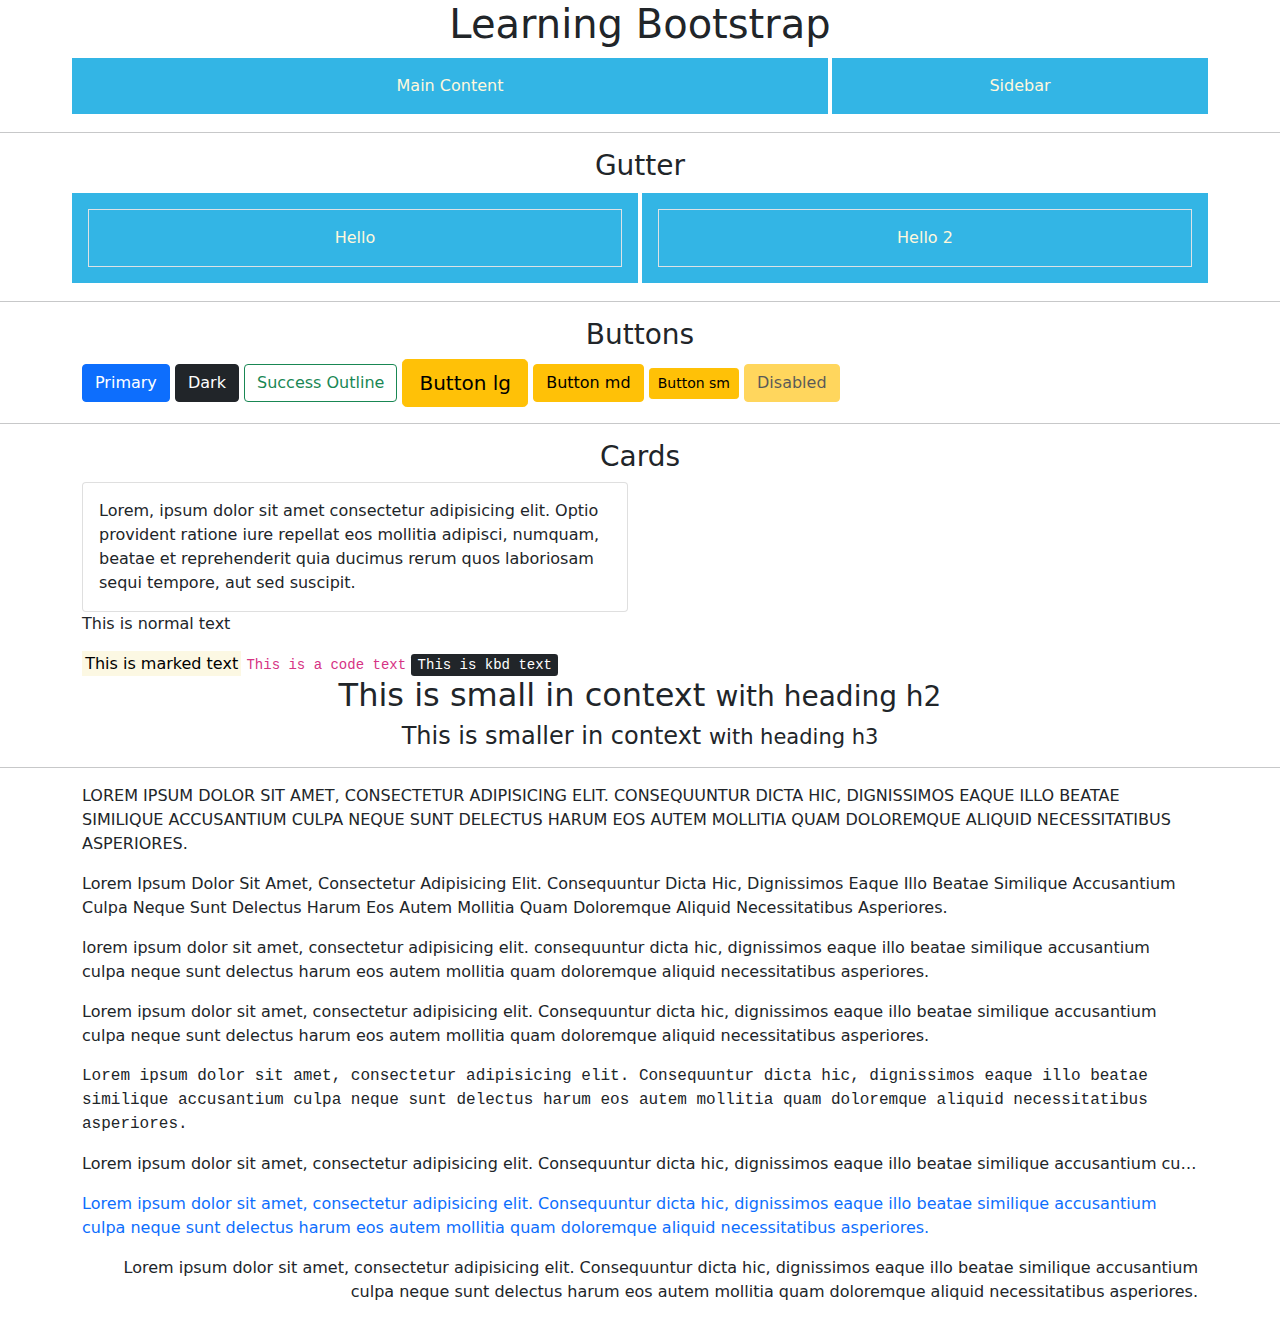
<file: index.html>
<!DOCTYPE html>
<html lang="en">
<head>
    <meta charset="UTF-8">
    <meta http-equiv="X-UA-Compatible" content="IE=edge">
    <meta name="viewport" content="width=device-width, initial-scale=1.0">
    <title>Bootstrap 5</title>
    <link rel="stylesheet" href="css/bootstrap.css">
    <link rel="stylesheet" href="custom.css">
</head>
<body>
    <h1 style="text-align: center;">Learning Bootstrap</h1>

    <div class="container">
        <div class="row">
            <div class="col-md-8 main column">Main Content</div>
            <div class="col-md-4 sidebar column">Sidebar</div>
        </div>
    </div>

    <hr/>
    <h3>Gutter</h3>

    <div class="container px-4">
        <div class="row gx-5">
            <div class="col column">
                <div class="p-3 border">Hello</div>
            </div>
            <div class="col column">
                <div class="p-3 border">Hello 2</div>
            </div>
        </div>
    </div>

    <hr/>
    <h3>Buttons</h3>
    <div class="container">

        <button class="btn btn-primary">Primary</button>
        <button class="btn btn-dark">Dark</button>
        <button class="btn btn-outline-success">Success Outline</button>
        <button class="btn btn-warning btn-lg">Button lg</button>
        <button class="btn btn-warning btn-md">Button md</button>
        <button class="btn btn-warning btn-sm">Button sm</button>
    
        <button class="btn btn-warning btn-md disabled">Disabled</button>
    </div>


    <hr/>
    <h3>Cards</h3>

    <div class="container">
        <div class="row">
            <div class="col-md-6">
                <div class="card">
                    <div class="card-body">
                        Lorem, ipsum dolor sit amet consectetur adipisicing elit. Optio provident ratione iure repellat eos mollitia adipisci, numquam, beatae et reprehenderit quia ducimus rerum quos laboriosam sequi tempore, aut sed suscipit.
                    </div>
                </div>
            </div>
        </div>
    
    </div>

    <div class="container">
        <p>This is normal text</p>
        <mark>This is marked text</mark>
        <code>This is a code text</code>
        <kbd>This is kbd text</kbd>
        <h2>This is small in context <small>with heading h2</small></h2>
        <h4>This is smaller in context <small> with heading h3</small></h4>
    </div>

    <hr/>

    <div class="container">
        <p class="text-uppercase">Lorem ipsum dolor sit amet, consectetur adipisicing elit. Consequuntur dicta hic, dignissimos eaque illo beatae 
            similique accusantium culpa neque sunt delectus harum eos autem mollitia quam doloremque aliquid necessitatibus asperiores.</p>
        <p class="text-capitalize">Lorem ipsum dolor sit amet, consectetur adipisicing elit. Consequuntur dicta hic, dignissimos eaque illo beatae 
            similique accusantium culpa neque sunt delectus harum eos autem mollitia quam doloremque aliquid necessitatibus asperiores.</p>
        <p class="text-lowercase">Lorem ipsum dolor sit amet, consectetur adipisicing elit. Consequuntur dicta hic, dignissimos eaque illo beatae 
            similique accusantium culpa neque sunt delectus harum eos autem mollitia quam doloremque aliquid necessitatibus asperiores.</p>
        <p class="italic">Lorem ipsum dolor sit amet, consectetur adipisicing elit. Consequuntur dicta hic, dignissimos eaque illo beatae 
            similique accusantium culpa neque sunt delectus harum eos autem mollitia quam doloremque aliquid necessitatibus asperiores.</p>
        <p class="font-monospace">Lorem ipsum dolor sit amet, consectetur adipisicing elit. Consequuntur dicta hic, dignissimos eaque illo beatae 
            similique accusantium culpa neque sunt delectus harum eos autem mollitia quam doloremque aliquid necessitatibus asperiores.</p>
        <p class="text-truncate">Lorem ipsum dolor sit amet, consectetur adipisicing elit. Consequuntur dicta hic, dignissimos eaque illo beatae 
            similique accusantium culpaneque sunt delectus harum eos autem mollitia quam doloremque aliquid necessitatibus asperiores.</p>
        <p class="text-primary">Lorem ipsum dolor sit amet, consectetur adipisicing elit. Consequuntur dicta hic, dignissimos eaque illo beatae 
            similique accusantium culpa neque sunt delectus harum eos autem mollitia quam doloremque aliquid necessitatibus asperiores.</p>
        <p class="text-end">Lorem ipsum dolor sit amet, consectetur adipisicing elit. Consequuntur dicta hic, dignissimos eaque illo beatae 
                similique accusantium culpa neque sunt delectus harum eos autem mollitia quam doloremque aliquid necessitatibus asperiores.</p>
    </div>




    <script src="https://cdnjs.cloudflare.com/ajax/libs/popper.js/1.12.9/umd/popper.min.js" integrity="sha384-ApNbgh9B+Y1QKtv3Rn7W3mgPxhU9K/ScQsAP7hUibX39j7fakFPskvXusvfa0b4Q" crossorigin="anonymous"></script>
    <script src="js/bootstrap.js"></script>
</body>
</html>
</file>
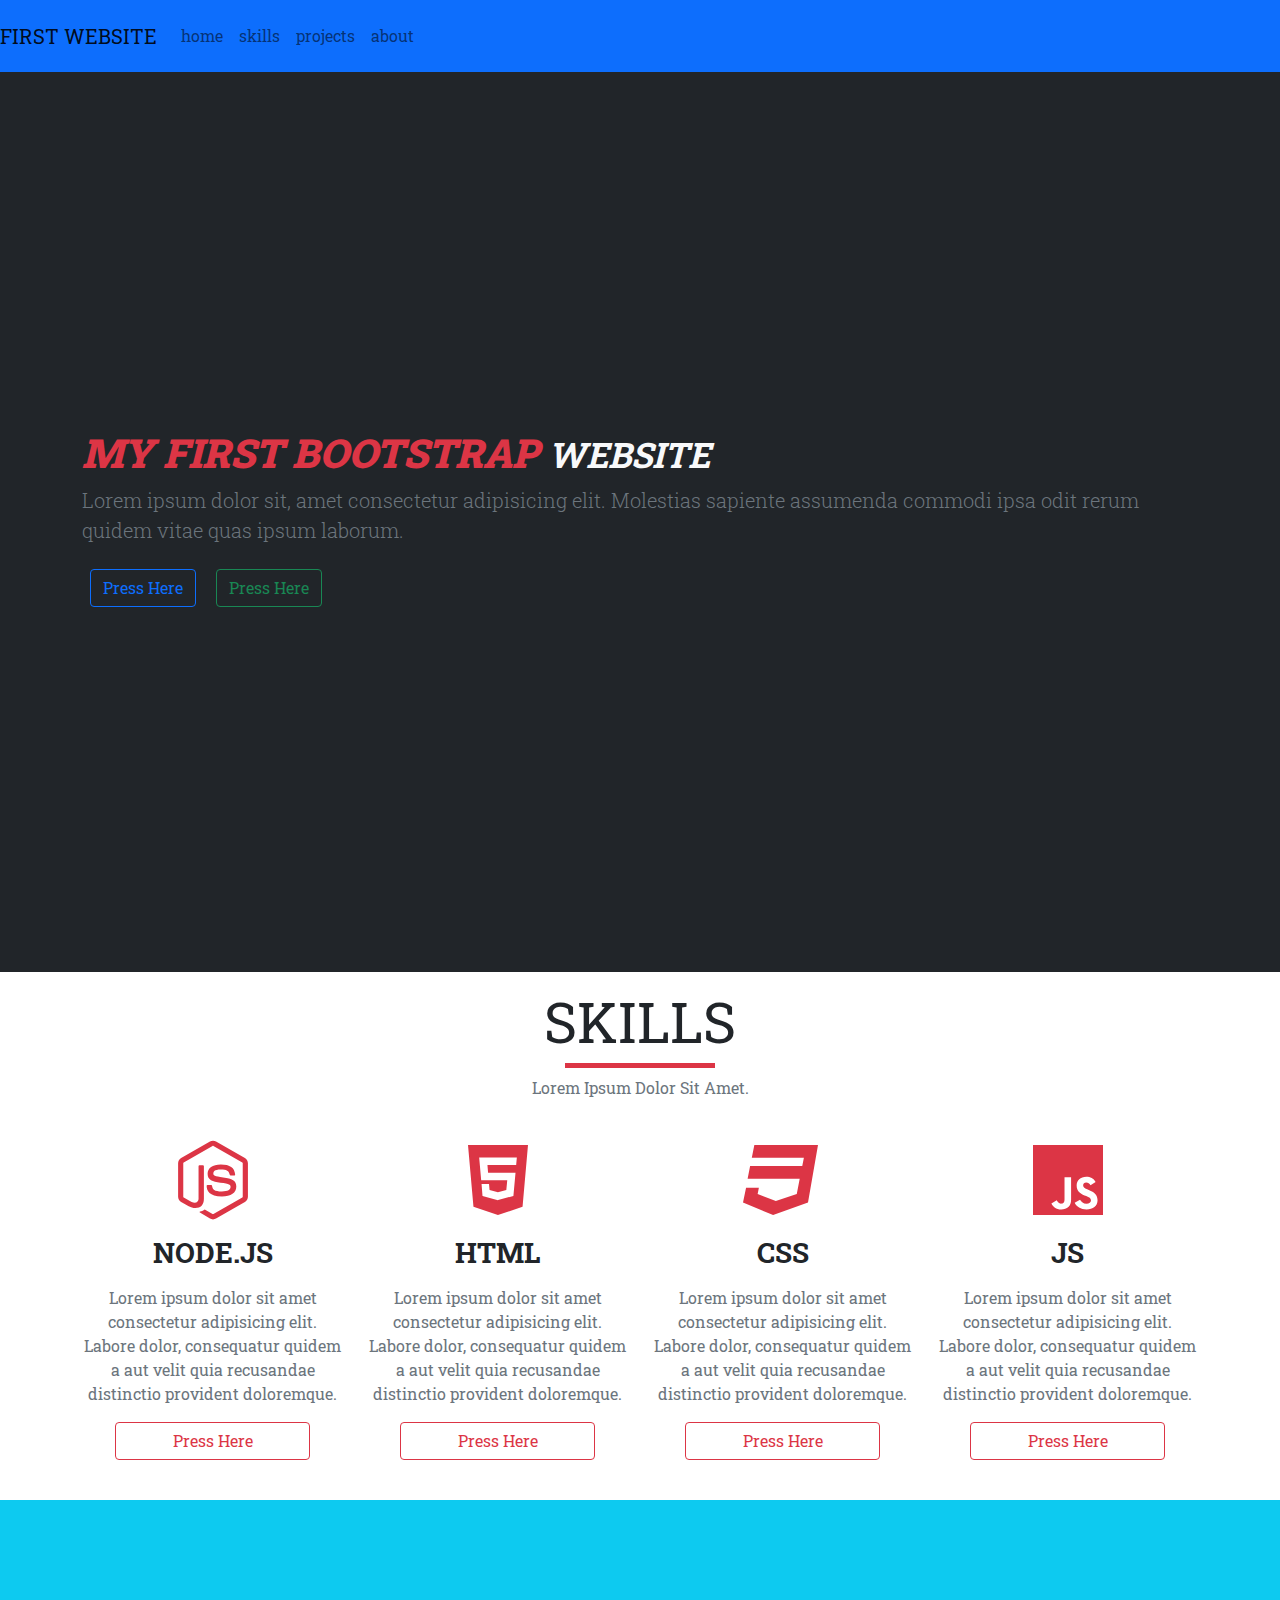
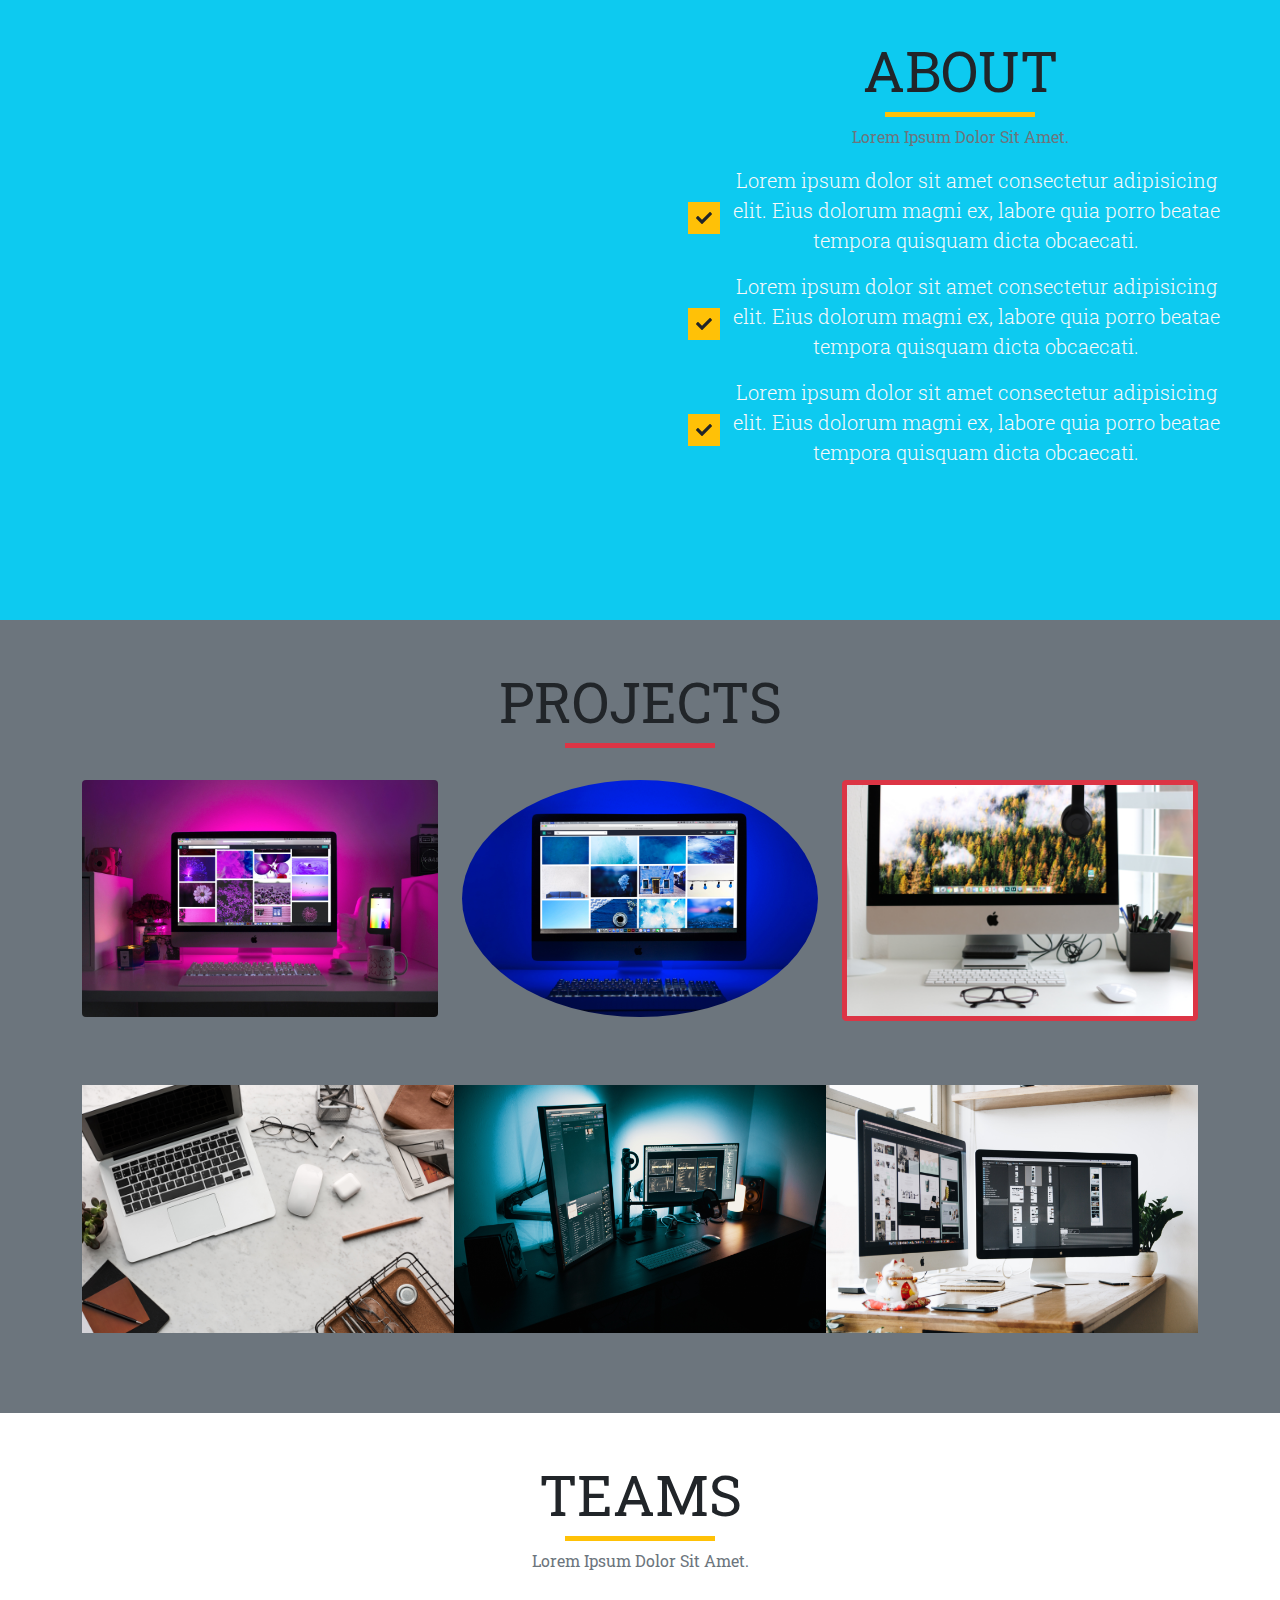
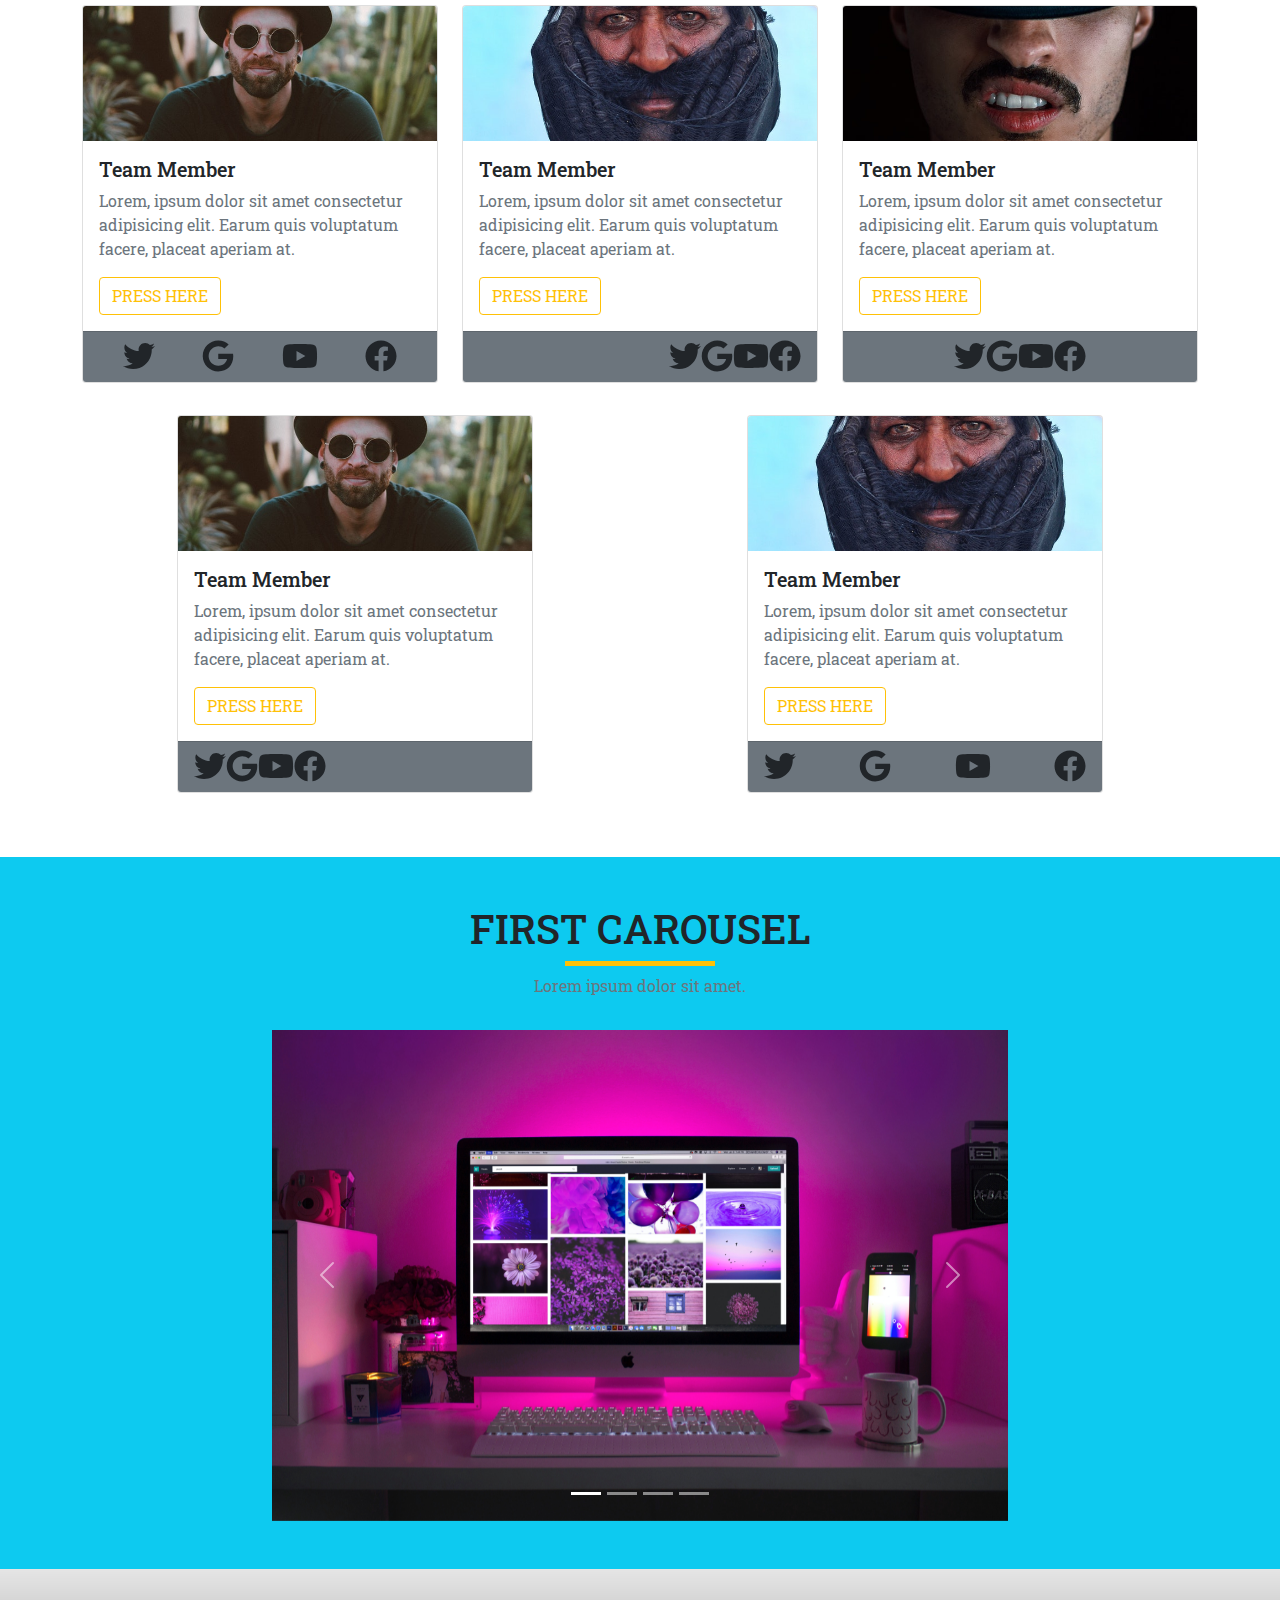
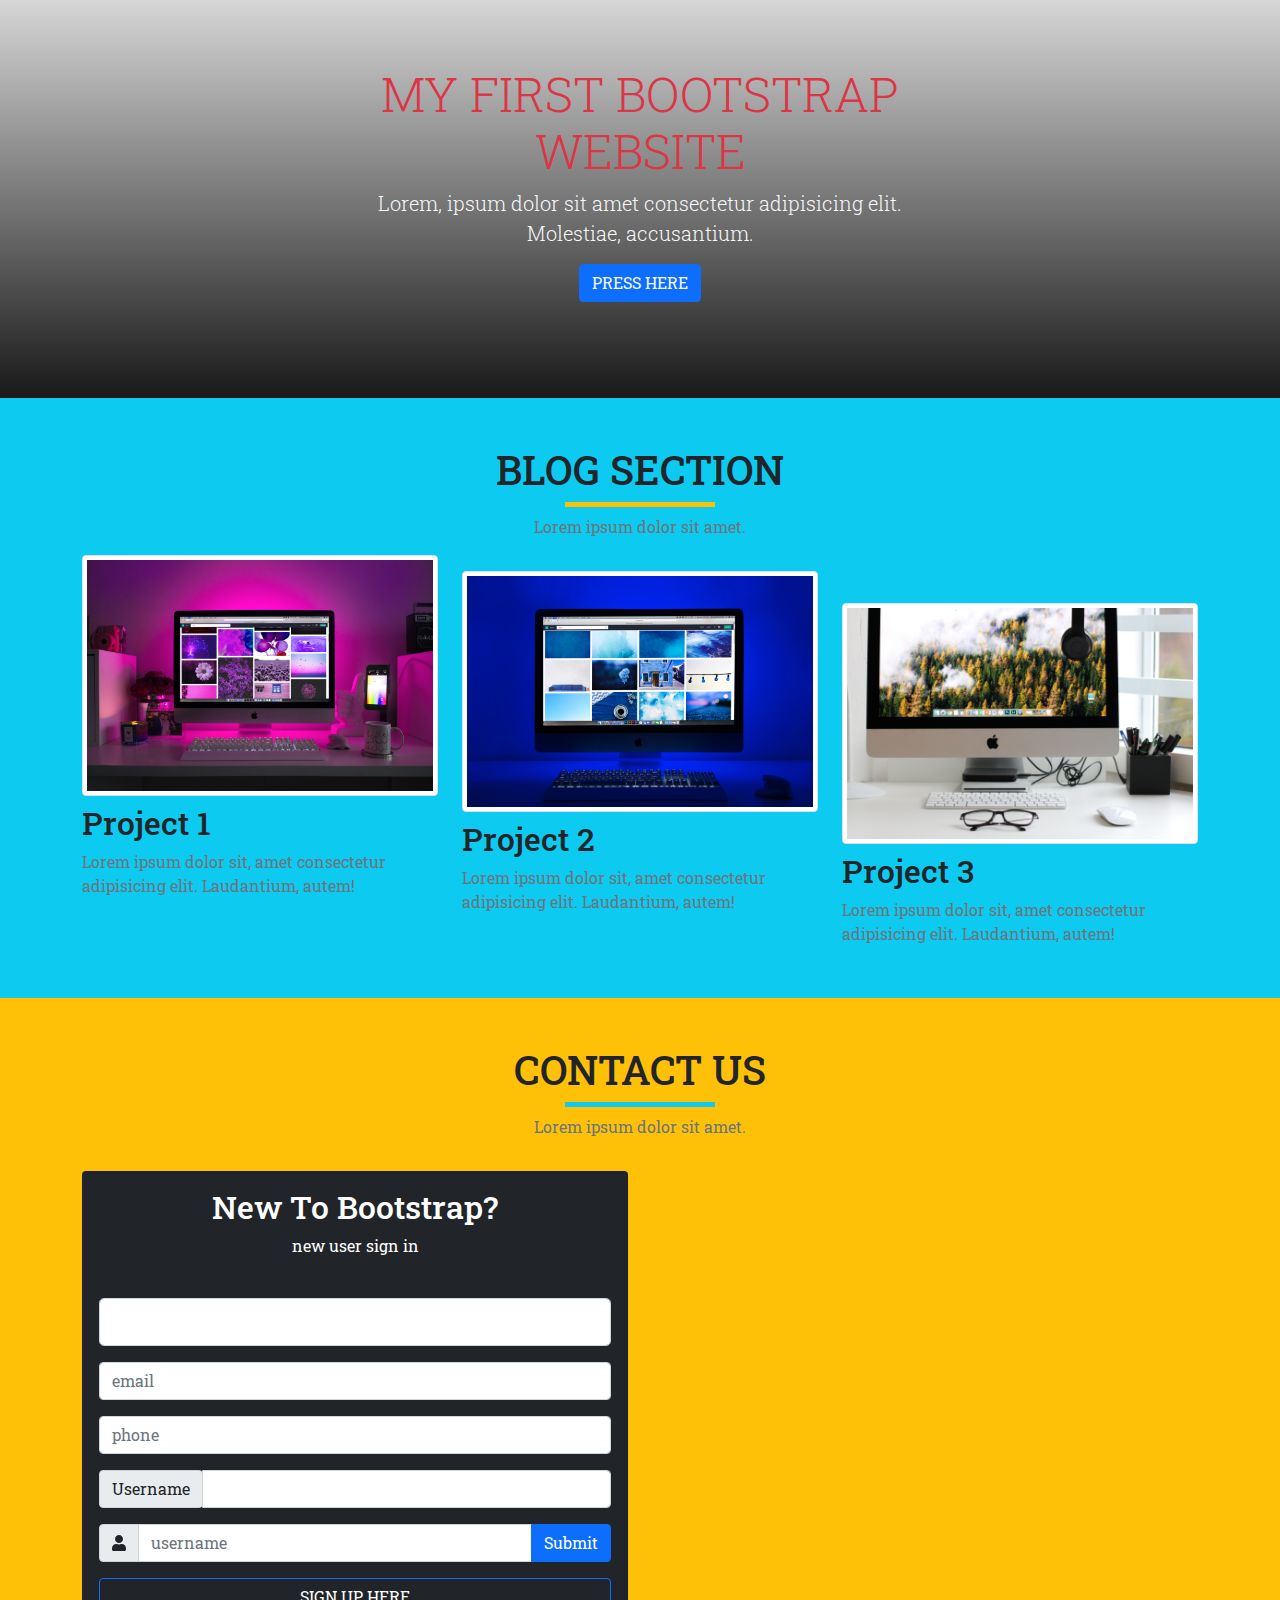
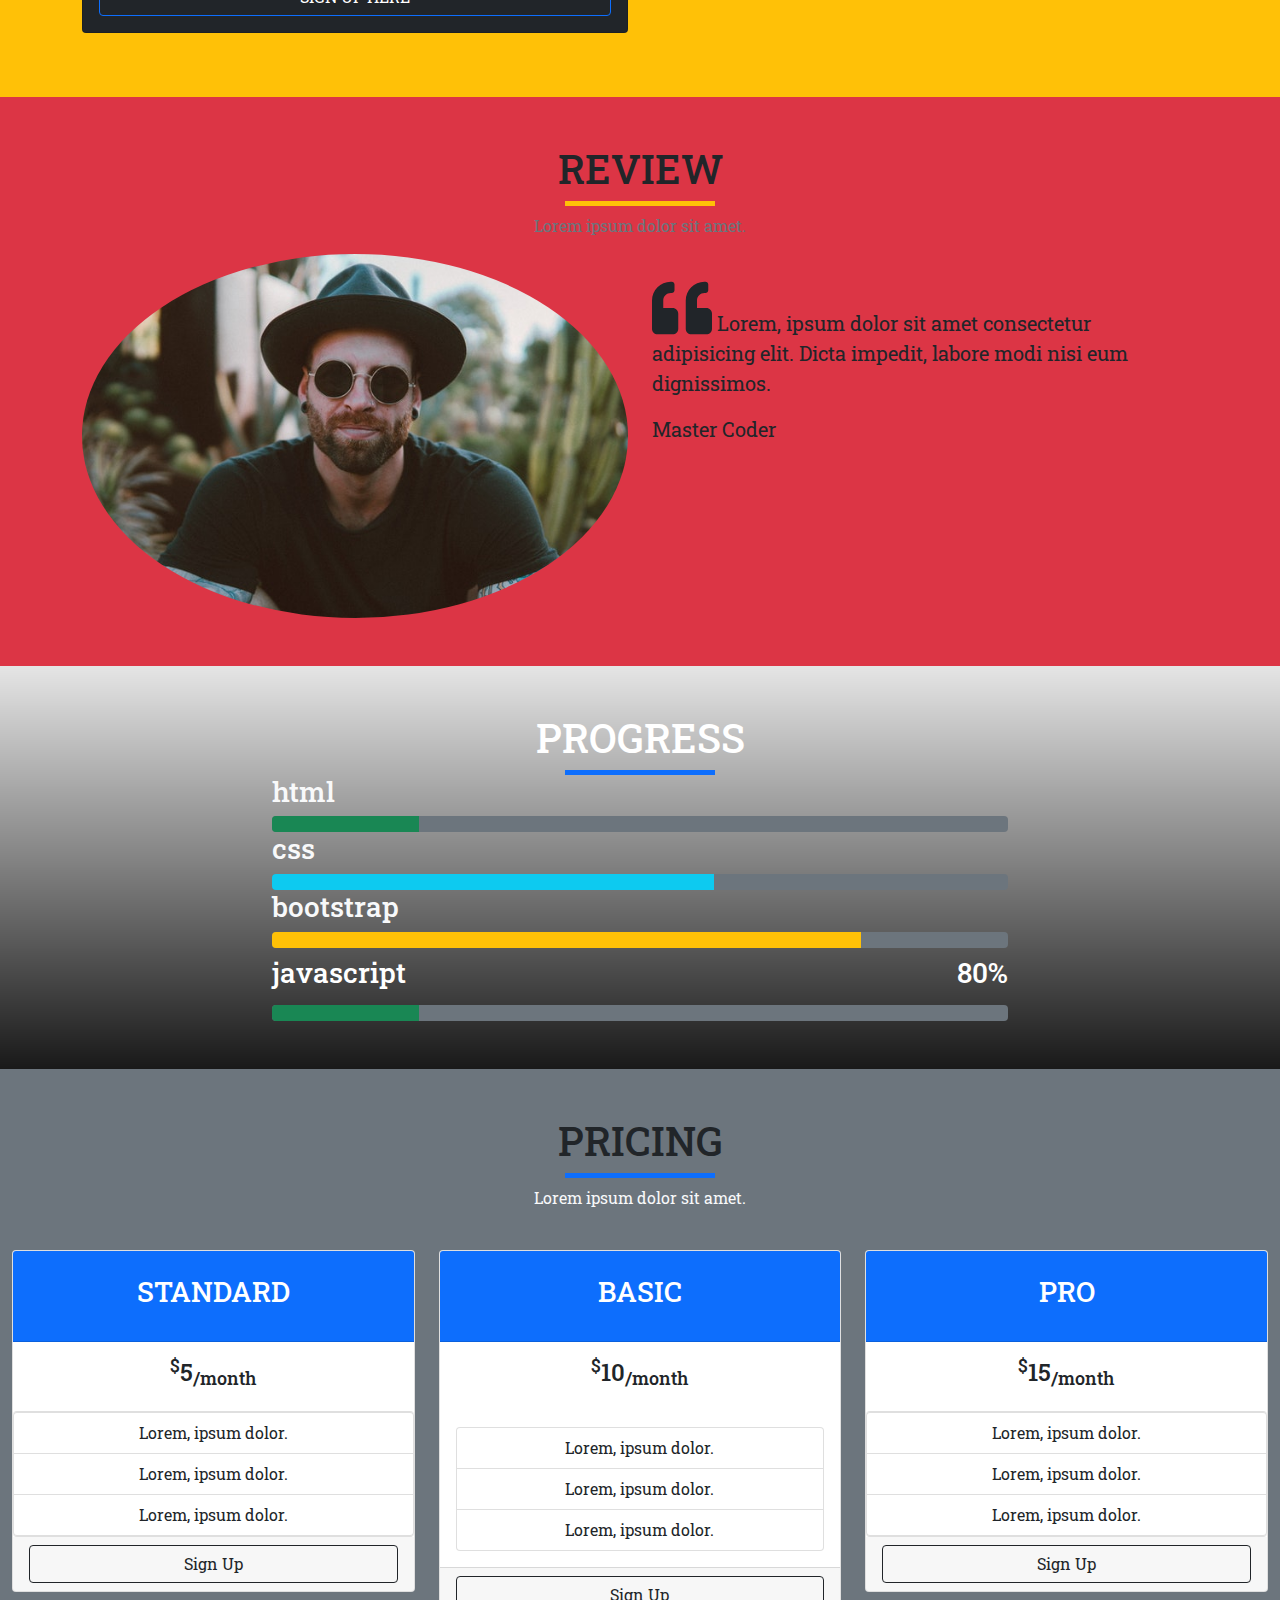
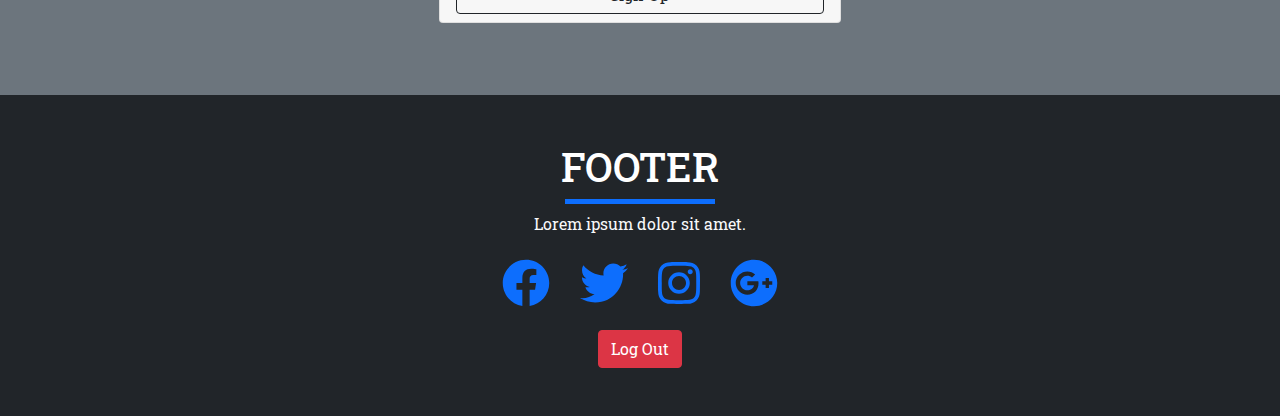
<file: single page website/index.html>
<!DOCTYPE html>
<html lang="en">
<head>
    <meta charset="UTF-8">
    <meta http-equiv="X-UA-Compatible" content="IE=edge">
    <meta name="viewport" content="width=device-width, initial-scale=1.0">
    <title>New Project</title>
    <!-- bootstrap -->
    <link rel="stylesheet" href="../css/bootstrap.css">
    <!-- font awesome icon -->
    <script src="../js/all.js"></script>
    <!-- fonts -->
    <link href="https://fonts.googleapis.com/css2?family=Roboto+Slab&display=swap" rel="stylesheet">
    <!-- main css -->
    <link rel="stylesheet" href="main.css">
</head>
<body>

    <!-- navbar -->

    <nav class="navbar py-3 navbar-light navbar-expand-sm bg-primary">
        <a href="#" class="navbar-brand text-uppercase font-italic">First Website</a>

        <button type="button" class="navbar-toggler" data-bs-toggle="collapse" data-bs-target="#navbarLinks">
            <span class="navbar-toggler-icon"></span>
        </button>

        <div class="collapse navbar-collapse" id="navbarLinks">
            <ul class="navbar-nav">
                <li class="navbar-item active">
                    <a href="#header" class="nav-link">home</a>
                </li>
                <li class="navbar-item">
                    <a href="#skills" class="nav-link">skills</a>
                </li>
                <li class="navbar-item">
                    <a href="#projects" class="nav-link">projects</a>
                </li>
                <li class="navbar-item">
                    <a href="#about" class="nav-link">about</a>
                </li>     
            </ul>
        </div>
    </nav>

    <!-- end of navbar -->

    <!-- start of header section -->
    <header id="header" class="bg-dark">
        <div class="container">
            <div class="row min-vh-100 align-items-center">
                <div class="col">
                    <h1 class="text-danger text-uppercase fw-bold fst-italic">
                        <strong> My First Bootstrap </strong>
                        <small class="text-light">Website</small>
                    </h1>
                    
                    <p class="text-muted lead">Lorem ipsum dolor sit, amet consectetur adipisicing elit. Molestias sapiente assumenda commodi ipsa odit rerum quidem vitae quas ipsum laborum.</p>
                    <a href="#" class="btn btn-outline-primary text-capitalize m-2">Press here</a>
                    <a href="#" class="btn btn-outline-success text-capitalize m-2">Press here</a>
                </div>
            </div>
        </div>
    </header>

    <!-- end of header -->

    <!-- start of skills section -->

    <section id="skills" class="bg-white py-3">
        <div class="container">
            <!-- title row -->
            <div class="row">
                <div class="col text-center">
                    <h1 class="display-4 text-dark text-uppercase">
                        <strong>skills</strong>
                    </h1>
                    <div class="title-underline bg-danger"></div>
                    <p class="mt-2 text-muted text-capitalize">Lorem ipsum dolor sit amet.</p>
                </div>
            </div>
            <!-- end of title row -->
            <div class="row">
                <!-- single col -->
                <div class="col-md-6 col-lg-3 text-center my-4">
                    <i class="fab fa-node-js fa-5x text-danger"></i>
                    <h3 class="text-uppercase fw-bold my-3">Node.js</h3>
                    <p class="text-muted">Lorem ipsum dolor sit amet consectetur adipisicing elit. Labore dolor, consequatur quidem a aut velit quia recusandae distinctio provident doloremque.</p>
                    <a href="#" class="btn btn-outline-danger w-75 text-capitalize">Press Here</a>
                </div>
                <!-- single col end -->

                <!-- single col -->
                <div class="col-md-6 col-lg-3 text-center my-4">
                    <i class="fab fa-html5 fa-5x text-danger"></i>
                    <h3 class="text-uppercase fw-bold my-3">Html</h3>
                    <p class="text-muted">Lorem ipsum dolor sit amet consectetur adipisicing elit. Labore dolor, consequatur quidem a aut velit quia recusandae distinctio provident doloremque.</p>
                    <a href="#" class="btn btn-outline-danger w-75 text-capitalize">Press Here</a>
                </div>
                <!-- single col end -->

                <!-- single col -->
                <div class="col-md-6 col-lg-3 text-center my-4">
                    <i class="fab fa-css3 fa-5x text-danger"></i>
                    <h3 class="text-uppercase fw-bold my-3">css</h3>
                    <p class="text-muted">Lorem ipsum dolor sit amet consectetur adipisicing elit. Labore dolor, consequatur quidem a aut velit quia recusandae distinctio provident doloremque.</p>
                    <a href="#" class="btn btn-outline-danger w-75 text-capitalize">Press Here</a>
                </div>
                <!-- single col end -->

                <!-- single col -->
                <div class="col-md-6 col-lg-3 text-center my-4">
                    <i class="fab fa-js fa-5x text-danger"></i>
                    <h3 class="text-uppercase fw-bold my-3">js</h3>
                    <p class="text-muted">Lorem ipsum dolor sit amet consectetur adipisicing elit. Labore dolor, consequatur quidem a aut velit quia recusandae distinctio provident doloremque.</p>
                    <a href="#" class="btn btn-outline-danger w-75 text-capitalize">Press Here</a>
                </div>
                <!-- single col end -->
            </div>
        </div>
    </section>

    <!-- end of skills sections -->


    <!-- about section -->

    <section id="about" class="bg-info">
        <div class="container-fluid">
            <div class="row">
                <div class="col-md-6 about-picture height-80">
                </div>


                <div class="col-md-6 text-center height-80 px-5 d-flex align-items-center justify-content-center">
                    <div class="about-text-center">
                        <div class="row">
                            <div class="col text-center">
                                <h1 class="display-4 text-dark text-uppercase">
                                    <strong>about</strong>
                                </h1>
                                <div class="title-underline bg-warning"></div>
                                <p class="mt-2 text-muted text-capitalize">Lorem ipsum dolor sit amet.</p>
                            </div>
                        </div>

                        <!-- single checkbox item -->
                        <div class="checkbox-item d-flex">
                            <i class="fas fa-check fa-2x p-2 bg-warning mr-2 align-self-center"></i>
                            <p class="lead text-light">Lorem ipsum dolor sit amet consectetur adipisicing elit. Eius dolorum magni ex, labore quia porro beatae tempora quisquam dicta obcaecati.</p>
                        </div>
                        <!-- end of single checkbox item -->

                        <!-- single checkbox item -->
                        <div class="checkbox-item d-flex">
                            <i class="fas fa-check fa-2x p-2 bg-warning mr-2 align-self-center"></i>
                            <p class="lead text-light">Lorem ipsum dolor sit amet consectetur adipisicing elit. Eius dolorum magni ex, labore quia porro beatae tempora quisquam dicta obcaecati.</p>
                        </div>
                        <!-- end of single checkbox item -->

                        <!-- single checkbox item -->
                        <div class="checkbox-item d-flex">
                            <i class="fas fa-check fa-2x p-2 bg-warning mr-2 align-self-center"></i>
                            <p class="lead text-light">Lorem ipsum dolor sit amet consectetur adipisicing elit. Eius dolorum magni ex, labore quia porro beatae tempora quisquam dicta obcaecati.</p>
                        </div>
                        <!-- end of single checkbox item -->

                    </div>

                </div>
            </div>
        </div>
    </section>

    <!-- end of about section -->

    <!-- project section -->

    <section id="projects" class="bg-secondary py-5">
        <div class="container">
            <div class="row">
                <div class="col text-center">
                    <h1 class="display-4 text-uppercase">
                        <strong>Projects</strong>
                    </h1>
                    <div class="title-underline bg-danger"></div>
                </div>
            </div>

            <div class="row py-3">
                <div class="col-sm-6 col-md-4 my-3">
                    <img src="../img/project-1.jpg" class="img-fluid rounded" alt="project 1">
                </div>
                <div class="col-sm-6 col-md-4 my-3">
                    <img src="../img/project-2.jpg" class="img-fluid rounded-circle" alt="project 1">
                </div>
                <div class="col-sm-6 col-md-4 my-3 mx-auto">
                    <img src="../img/project-3.jpg" class="img-fluid img-thumbnail bg-danger border border-danger" alt="project 1">
                </div>
            </div>

            <div class="row py-3 g-0">
                <div class="col-sm-6 col-md-4 my-3">
                    <img src="../img/project-4.jpg" class="img-fluid" alt="project 1">
                </div>
                <div class="col-sm-6 col-md-4 my-3">
                    <img src="../img/project-5.jpg" class="img-fluid" alt="project 1">
                </div>
                <div class="col-sm-6 col-md-4 my-3 mx-auto">
                    <img src="../img/project-6.jpg" class="img-fluid" alt="project 1">
                </div>
            </div> 
        </div>
    </section>
    <!-- end of project section -->

    <!-- team section -->

    <section id="team" class="py-5 bg-white">
        <div class="container">
            <div class="row">
                <div class="col text-center">
                    <h1 class="display-4 text-uppercase">
                        <strong>Teams</strong>
                    </h1>
                    <div class="title-underline bg-warning"></div>
                    <p class="mt-2 text-muted text-capitalize">Lorem ipsum dolor sit amet.</p>
                </div>
            </div>

            <div class="row">

                <div class="col-md-6 col-lg-4 my-3">
                    <div class="card">
                        <img src="../img/team-1.jpg" class="card-img-top" alt="">
                        <div class="card-body">
                            <h5 class="card-title text-capitalize">Team member</h5>
                            <p class="card-text text-muted">Lorem, ipsum dolor sit amet consectetur adipisicing elit. Earum quis voluptatum facere, placeat aperiam at.</p>
                            <a href="#" class="btn btn-outline-warning text-uppercase">Press here</a>
                        </div>
                        <div class="card-footer bg-secondary d-flex justify-content-around">
                            <a href="#"><i class="fab fa-twitter fa-2x text-dark"></i></a>
                            <a href="#"><i class="fab fa-google fa-2x text-dark"></i></a>
                            <a href="#"><i class="fab fa-youtube fa-2x text-dark"></i></a>
                            <a href="#"><i class="fab fa-facebook fa-2x text-dark"></i></a>
                        </div>
                    </div>
                </div>

                <div class="col-md-6 col-lg-4 my-3">
                    <div class="card">
                        <img src="../img/team-2.jpg" class="card-img-top" alt="">
                        <div class="card-body">
                            <h5 class="card-title text-capitalize">Team member</h5>
                            <p class="card-text text-muted">Lorem, ipsum dolor sit amet consectetur adipisicing elit. Earum quis voluptatum facere, placeat aperiam at.</p>
                            <a href="#" class="btn btn-outline-warning text-uppercase">Press here</a>
                        </div>
                        <div class="card-footer bg-secondary d-flex justify-content-end">
                            <a href="#"><i class="fab fa-twitter fa-2x text-dark"></i></a>
                            <a href="#"><i class="fab fa-google fa-2x text-dark"></i></a>
                            <a href="#"><i class="fab fa-youtube fa-2x text-dark"></i></a>
                            <a href="#"><i class="fab fa-facebook fa-2x text-dark"></i></a>
                        </div>
                    </div>
                </div>

                <div class="col-md-6 col-lg-4 my-3">
                    <div class="card">
                        <img src="../img/team-3.jpg" class="card-img-top" alt="">
                        <div class="card-body">
                            <h5 class="card-title text-capitalize">Team member</h5>
                            <p class="card-text text-muted">Lorem, ipsum dolor sit amet consectetur adipisicing elit. Earum quis voluptatum facere, placeat aperiam at.</p>
                            <a href="#" class="btn btn-outline-warning text-uppercase">Press here</a>
                        </div>
                        <div class="card-footer bg-secondary d-flex justify-content-center">
                            <a href="#"><i class="fab fa-twitter fa-2x text-dark"></i></a>
                            <a href="#"><i class="fab fa-google fa-2x text-dark"></i></a>
                            <a href="#"><i class="fab fa-youtube fa-2x text-dark"></i></a>
                            <a href="#"><i class="fab fa-facebook fa-2x text-dark"></i></a>
                        </div>
                    </div>
                </div>

                <div class="col-md-6 col-lg-4 my-3 mx-auto">
                    <div class="card">
                        <img src="../img/team-1.jpg" class="card-img-top" alt="">
                        <div class="card-body">
                            <h5 class="card-title text-capitalize">Team member</h5>
                            <p class="card-text text-muted">Lorem, ipsum dolor sit amet consectetur adipisicing elit. Earum quis voluptatum facere, placeat aperiam at.</p>
                            <a href="#" class="btn btn-outline-warning text-uppercase">Press here</a>
                        </div>
                        <div class="card-footer bg-secondary d-flex justify-content-start">
                            <a href="#"><i class="fab fa-twitter fa-2x text-dark"></i></a>
                            <a href="#"><i class="fab fa-google fa-2x text-dark"></i></a>
                            <a href="#"><i class="fab fa-youtube fa-2x text-dark"></i></a>
                            <a href="#"><i class="fab fa-facebook fa-2x text-dark"></i></a>
                        </div>
                    </div>
                </div>

                <div class="col-md-6 col-lg-4 my-3 mx-auto">
                    <div class="card">
                        <img src="../img/team-2.jpg" class="card-img-top" alt="">
                        <div class="card-body">
                            <h5 class="card-title text-capitalize">Team member</h5>
                            <p class="card-text text-muted">Lorem, ipsum dolor sit amet consectetur adipisicing elit. Earum quis voluptatum facere, placeat aperiam at.</p>
                            <a href="#" class="btn btn-outline-warning text-uppercase">Press here</a>
                        </div>
                        <div class="card-footer bg-secondary d-flex justify-content-between">
                            <a href="#"><i class="fab fa-twitter fa-2x text-dark"></i></a>
                            <a href="#"><i class="fab fa-google fa-2x text-dark"></i></a>
                            <a href="#"><i class="fab fa-youtube fa-2x text-dark"></i></a>
                            <a href="#"><i class="fab fa-facebook fa-2x text-dark"></i></a>
                        </div>
                    </div>
                </div>

            </div>
        </div>

    </section>
    <!-- end of team section -->

    <!-- carousel section -->
    <section id="carousel" class="bg-info py-5">
        <div class="container">
            <div class="row">
                <div class="col text-center">
                    <h1 class="text-uppercase text-dark">first carousel</h1>
                <div class="title-underline bg-warning"></div>
                <p class="text-muted mt-2">Lorem ipsum dolor sit amet.</p>
                </div>
            </div>

            <div class="row mt-3">
                <div class="col-md-8 text-center mx-auto">
                    <div id="example" class="carousel slide" data-bs-ride="carousel">
                        <!-- indicators -->
                        <ul class="carousel-indicators">
                            <li data-bs-target="#example" data-bs-slide-to="0" class="active"></li>
                            <li data-bs-target="#example" data-bs-slide-to="1"></li>
                            <li data-bs-target="#example" data-bs-slide-to="2"></li>
                            <li data-bs-target="#example" data-bs-slide-to="3"></li>
                        </ul>
                        <!-- images -->
                        <div class="carousel-inner">
                            <div class="carousel-item active">
                                <img src="../img/project-1.jpg" alt="" class="d-block w-100">
                            </div>
                            <div class="carousel-item">
                                <img src="../img/project-2.jpg" alt="" class="d-block w-100">
                            </div>
                            <div class="carousel-item">
                                <img src="../img/project-3.jpg" alt="" class="d-block w-100">
                            </div>
                            <div class="carousel-item">
                                <img src="../img/project-4.jpg" alt="" class="d-block w-100">
                            </div>
                        </div>

                        <!-- controls -->
                        <a href="#example" class="carousel-control-prev" data-bs-slide="prev">
                            <span class="carousel-control-prev-icon"></span>
                        </a>
                        <a href="#example" class="carousel-control-next" data-bs-slide="next">
                            <span class="carousel-control-next-icon"></span>
                        </a>
                    </div>
                </div>
            </div>
        </div>
    </section>
    <!-- end of carousel section -->

    <!-- filler section -->
    <section id="filler" class="background-filler p-5">
        <div class="container">
            <div class="row">
                <div class="col-md-6 text-center mx-auto py-5">
                    <h3 class="display-5 text-danger text-uppercase">
                        my first bootstrap website
                    </h3>
                    <p class="lead my-2 text-light">Lorem, ipsum dolor sit amet consectetur adipisicing elit. Molestiae, accusantium.</p>
                    <a href="#" class="btn btn-primary text-light text-uppercase mt-2">Press here</a>
                </div>
            </div>
        </div>
    </section>

    <!-- end of filler section -->

    <!-- blog section -->

    <section id="blog" class="py-5 bg-info">
        <div class="container">
            
            <div class="row">
                <div class="col text-center">
                    <h1 class="text-uppercase text-dark">Blog section</h1>
                    <div class="title-underline bg-warning"></div>
                    <p class="text-muted mt-2">Lorem ipsum dolor sit amet.</p>
                </div>
            </div>

            <div class="row">
                <div class="col-md-4">
                    <img src="../img/project-1.jpg" alt="" class="img-fluid img-thumbnail">
                    <h2 class="text-capitalize my-2">Project 1</h2>
                    <p class="my-1 text-muted">Lorem ipsum dolor sit, amet consectetur adipisicing elit. Laudantium, autem!</p>
                </div>

                <div class="col-md-4 mt-3">
                    <img src="../img/project-2.jpg" alt="" class="img-fluid img-thumbnail">
                    <h2 class="text-capitalize my-2">Project 2</h2>
                    <p class="my-1 text-muted">Lorem ipsum dolor sit, amet consectetur adipisicing elit. Laudantium, autem!</p>
                </div>

                <div class="col-md-4 mt-5">
                    <img src="../img/project-3.jpg" alt="" class="img-fluid img-thumbnail">
                    <h2 class="text-capitalize my-2">Project 3</h2>
                    <p class="my-1 text-muted">Lorem ipsum dolor sit, amet consectetur adipisicing elit. Laudantium, autem!</p>
                </div>
                
            </div>

        </div>
    </section>

    <!-- end of blog section -->

    <!-- contact section -->

    <section id="contact" class="py-5 bg-warning">
        <div class="container">

            <div class="row">
                <div class="col text-center">
                    <h1 class="text-uppercase text-dark">Contact Us</h1>
                    <div class="title-underline bg-info"></div>
                    <p class="text-muted mt-2">Lorem ipsum dolor sit amet.</p>
                </div>
            </div>

            <div class="row">
                <div class="col-md-6 my-3">
                    <div class="card card-body bg-dark">
                        
                        <div class="card-title text-center text-white">
                            <h2 class="text-capitalize">new to bootstrap?</h2>
                            <p>new user sign in</p>
                        </div>
                        
                        <form>
                            <div class="form-group mt-3">
                                <input type="text" class="form-control form-control-lg"  name="" id="name">
                            </div>

                            <div class="form-group mt-3">
                                <input type="email" placeholder="email" class="form-control"  name="" id="email">
                            </div>

                            <div class="form-group mt-3">
                                <input type="tel" placeholder="phone" class="form-control"  name="" id="phone">
                            </div>

                            <div class="input-group my-3">
                                <div class="input-group-prepend">
                                    <span class="input-group-text">Username</span>
                                </div>
                                <input type="text" class="form-control">
                            </div>

                            <div class="input-group my-3">
                                <span class="input-group-text">
                                    <i class="fas fa-user"></i>
                                </span>
                                <input type="text" id="username-append" placeholder="username" class="form-control">
                                <button class="btn btn-primary input-group-text">Submit</button>
                            </div>

                            <button class="btn w-100 btn-outline-primary btn-block text-uppercase text-white" type="submit">Sign up Here</button>

                        </form>
                    </div>
                </div>
                <div class="col-md-6 my-3">
                    <div class="embed-responsive embed-responsive-4by3">
                        <iframe class="embed-responsive-item" src="https://www.google.com/maps/embed?pb=!1m18!1m12!1m3!1d14884.235091045823!2d72.86360817231437!3d21.150059224922682!2m3!1f0!2f0!3f0!3m2!1i1024!2i768!4f13.1!3m3!1m2!1s0x3be050206c7842fb%3A0xeda1ca86383c01a3!2sDindoli%2C%20Surat%2C%20Gujarat!5e0!3m2!1sen!2sin!4v1619635094697!5m2!1sen!2sin" width="600" height="450" style="border:0;" allowfullscreen="" loading="lazy"></iframe>
                    </div>
                </div>
            </div>
        </div>
    </section>

    <!-- end of contact section -->

    <!-- review section -->
   
    <section id="review" class="py-5 bg-danger">
        <div class="container">

            <div class="row">
                <div class="col text-center">
                    <h1 class="text-uppercase text-dark">Review</h1>
                    <div class="title-underline bg-warning"></div>
                    <p class="text-muted mt-2">Lorem ipsum dolor sit amet.</p>
                </div>
            </div>

            <div class="row">
                <div class="col-md-6">
                    <img src="../img/team-1.jpg" class="img-fluid rounded-circle d-none d-md-block" alt="">

                </div>
                <div class="col-md-6 my-4">
                    <blockquote class="blockquote text-right">
                        <p>
                            <i class="fas fa-quote-left fa-3x"></i>
                            Lorem, ipsum dolor sit amet consectetur adipisicing elit. Dicta impedit, labore modi nisi eum dignissimos.
                        </p>
                        <footer class="blockquoter-footer text-left">Master Coder</footer>
                    </blockquote>
                </div>
            </div>

        </div>
    </section>

    <!-- end of review section -->

    <!-- progress section -->
    <section id="progress" class="py-5 background-filler">
        <div class="container">

            <div class="row">
                <div class="col text-center">
                    <h1 class="text-uppercase text-white">Progress</h1>
                    <div class="title-underline bg-primary"></div>
                </div>
            </div>

            <div class="row">
                <div class="col-md-8 mx-auto">
                    <h3 class="text-light">html</h3>
                    <div class="progress bg-secondary">
                        <div class="progress-bar bg-success" style="width: 20%;"></div>
                    </div>

                    <h3 class="text-light">css</h3>
                    <div class="progress bg-secondary">
                        <div class="progress-bar bg-info" style="width: 60%;"></div>
                    </div>

                    <h3 class="text-light">bootstrap</h3>
                    <div class="progress bg-secondary">
                        <div class="progress-bar bg-warning" style="width: 80%;"></div>
                    </div>

                    <div class="d-flex text-white my-2 justify-content-between">
                        <h3>javascript</h3>
                        <h3>80%</h3>
                    </div>
                    <div class="progress bg-secondary">
                        <div class="progress-bar bg-success" style="width: 20%;"></div>
                    </div>

                </div>
            </div>

        </div>
    </section>
    <!-- end of progress section -->

    <!-- pricing section -->

    <section id="pricing" class="py-5 bg-secondary">
        <div class="container-fluid">
            <div class="row">
                <div class="col text-center">
                    <h1 class="text-uppercase text-dark">Pricing</h1>
                    <div class="title-underline bg-primary"></div>
                    <p class="text-light mt-2">Lorem ipsum dolor sit amet.</p>
                </div>
            </div>

            <div class="row">
                <div class="col-md-4 my-4">
                    <div class="card">
                        <div class="card-header bg-primary text-white text-uppercase text-center py-4">
                            <h3>Standard</h3>
                        </div>

                        <div class="card-title text-center my-3">
                            <h4>
                                <sup>$</sup>5<sub>/month</sub>
                            </h4>
                        </div>

                        <ul class="list-group list group-flush text-center">
                            <li class="list-group-item">
                                Lorem, ipsum dolor.
                            </li>
                            <li class="list-group-item">
                                Lorem, ipsum dolor.
                            </li>
                            <li class="list-group-item">
                                Lorem, ipsum dolor.
                            </li>
                        </ul>

                        <div class="card-footer">
                            <a href="" class="btn w-100 btn-outline-dark btn-block text-capitalize">Sign up</a>
                        </div>

                    </div>
                </div>


                <div class="col-md-4 my-4">
                    <div class="card">
                        <div class="card-header bg-primary text-white text-uppercase text-center py-4">
                            <h3>Basic</h3>
                        </div>

                        <div class="card-title text-center my-3">
                            <h4>
                                <sup>$</sup>10<sub>/month</sub>
                            </h4>
                        </div>

                        <div class="card-body">
                            <ul class="list-group list group-flush text-center">
                                <li class="list-group-item">
                                    Lorem, ipsum dolor.
                                </li>
                                <li class="list-group-item">
                                    Lorem, ipsum dolor.
                                </li>
                                <li class="list-group-item">
                                    Lorem, ipsum dolor.
                                </li>
                            </ul>
                        </div>

                        <div class="card-footer">
                            <a href="" class="btn w-100 btn-outline-dark btn-block text-capitalize">Sign up</a>
                        </div>

                    </div>
                </div>


                <div class="col-md-4 my-4">
                    <div class="card">
                        <div class="card-header bg-primary text-white text-uppercase text-center py-4">
                            <h3>Pro</h3>
                        </div>

                        <div class="card-title text-center my-3">
                            <h4>
                                <sup>$</sup>15<sub>/month</sub>
                            </h4>
                        </div>

                        <ul class="list-group list group-flush text-center">
                            <li class="list-group-item">
                                Lorem, ipsum dolor.
                            </li>
                            <li class="list-group-item">
                                Lorem, ipsum dolor.
                            </li>
                            <li class="list-group-item">
                                Lorem, ipsum dolor.
                            </li>
                        </ul>

                        <div class="card-footer">
                            <a href="" class="btn w-100 btn-outline-dark btn-block text-capitalize">Sign up</a>
                        </div>

                    </div>
                </div>
            </div>

        </div>
    </section>
    <!-- end of pricing section -->

    <!-- footer section -->
    <footer id="footer" class="bg-dark py-5">
        <div class="container">

            <div class="row">
                <div class="col text-center">
                    <h1 class="text-uppercase text-white">Footer</h1>
                    <div class="title-underline bg-primary"></div>
                    <p class="text-light mt-2">Lorem ipsum dolor sit amet.</p>
                </div>
            </div>

            <div class="row">
                <div class="col text-center">
                    <a href="#" class="btn btn-link">
                        <i class="fab fa-facebook fa-3x"></i>
                    </a>
                    <a href="#" class="btn btn-link">
                        <i class="fab fa-twitter fa-3x"></i>
                    </a>
                    <a href="#" class="btn btn-link">
                        <i class="fab fa-instagram fa-3x"></i>
                    </a>
                    <a href="#" class="btn btn-link">
                        <i class="fab fa-google-plus fa-3x"></i>
                    </a>

                    <button type="button" class="btn btn-danger d-block mt-3 mx-auto" data-bs-target="#modal" data-bs-toggle="modal">Log Out</button>
                </div>
            </div>
        </div>
    </footer>
    <!-- end of footer section -->

    <div class="modal fade" id="modal" data-bs-backdrop="static" data-bs-keyboard="false">
        <div class="modal-dialog">
            <div class="modal-content">
                <div class="modal-header">
                    <h3>Sorry to see you leave</h3>
                    <button class="btn" data-bs-dismiss="modal">&times;</button>
                </div>
                <div class="modal-body">
                    <p>This is some random modal text.</p>
                </div>
                <div class="modal-footer">
                    <button type="button" class="btn btn-danger" data-bs-dismiss="modal">Close</button>
                </div>
            </div>
        </div>
    </div>

    <script src="https://cdnjs.cloudflare.com/ajax/libs/popper.js/1.12.9/umd/popper.min.js" integrity="sha384-ApNbgh9B+Y1QKtv3Rn7W3mgPxhU9K/ScQsAP7hUibX39j7fakFPskvXusvfa0b4Q" crossorigin="anonymous"></script>
    <script src="../js/bootstrap.js"></script>
</body>
</html>
</file>
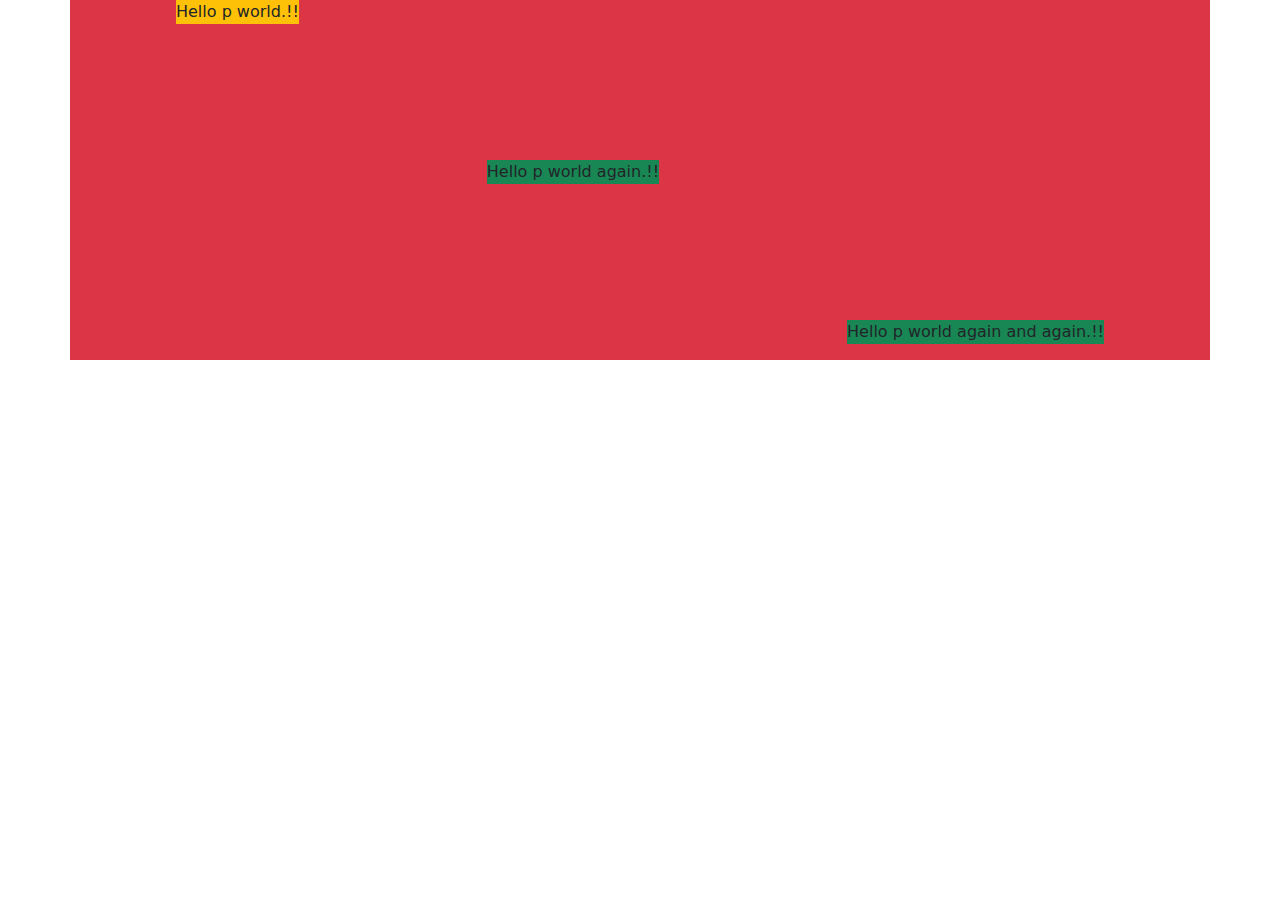
<file: flex.html>
<!DOCTYPE html>
<html lang="en">
<head>
    <meta charset="UTF-8">
    <meta http-equiv="X-UA-Compatible" content="IE=edge">
    <meta name="viewport" content="width=device-width, initial-scale=1.0">
    <title>Flex</title>
    <link rel="stylesheet" href="css/bootstrap.css">
    <link rel="stylesheet" href="custom.css">
    <style>
        .col{
            min-height: 40vh;
        }
    </style>
</head>
<body>

    <!-- flexbox in bootstrap -->
    <!-- d-flex -->
    <!-- justify-content   for horizontal -->
    <!-- justify-content-around/end/start/center/between -->
    <!-- align-items for vertical -->
    <!-- align-items-center/start/end -->
    <!-- only direct children -->
    <div class="container">
        <div class="row">
            <div class="col bg-danger d-flex justify-content-around align-items-center">
                <!-- <span>Hello </span>
                <span>Hello 2 </span> -->
                <p class="bg-warning align-self-start">Hello p world.!!</p>
                <p class="bg-success">Hello p world again.!!</p>
                <p class="bg-success align-self-end">Hello p world again and again.!!</p>
            </div>
        </div>
    </div>
    
    <script src="https://cdnjs.cloudflare.com/ajax/libs/popper.js/1.12.9/umd/popper.min.js" integrity="sha384-ApNbgh9B+Y1QKtv3Rn7W3mgPxhU9K/ScQsAP7hUibX39j7fakFPskvXusvfa0b4Q" crossorigin="anonymous"></script>
    <script src="js/bootstrap.js"></script>
</body>
</html>
</file>
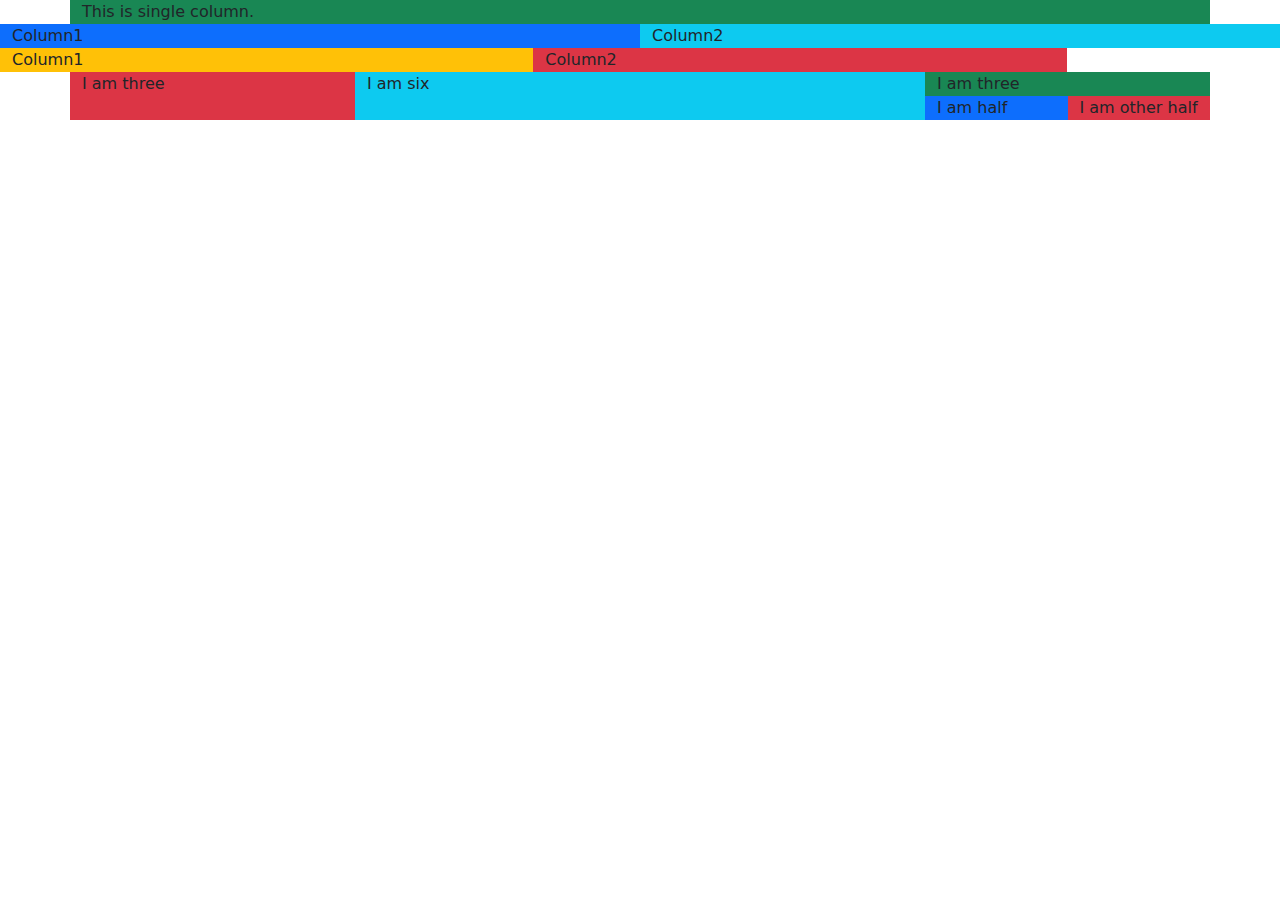
<file: grids.html>
<!DOCTYPE html>
<html lang="en">
<head>
    <meta charset="UTF-8">
    <meta http-equiv="X-UA-Compatible" content="IE=edge">
    <meta name="viewport" content="width=device-width, initial-scale=1.0">
    <title>Grids</title>
    <link rel="stylesheet" href="css/bootstrap.css">
    <link rel="stylesheet" href="custom.css">
</head>
<body>

    <div class="container">
        <div class="row">
            <div class="col bg-success">
                This is single column.
            </div>
        </div>
    </div>

    <div class="container-fluid">
        <div class="row">
            <div class="col bg-primary">Column1</div>
            <div class="col bg-info">Column2</div>
        </div>
    </div>

    <div class="container-fluid">
        <div class="row">
            <div class="col-md-3 col-sm-6 col-lg-4 col-xl-5 bg-warning">Column1</div>
            <div class="col-md-3 col-sm-6 col-lg-4 col-xl-5 bg-danger">Column2</div>
        </div>
    </div>

    <div class="container">
        <div class="row">
            <div class="col-sm-3 bg-danger">I am three</div>
            <div class="col-sm-6 bg-info">I am six</div>
            <div class="col-sm-3 bg-success">I am three
                <div class="row">
                    <div class="col-6 bg-primary">I am half</div>
                    <div class="col-6 bg-danger">I am other half</div>
                </div>
            </div>
        </div>
    </div>
    

    <script src="https://cdnjs.cloudflare.com/ajax/libs/popper.js/1.12.9/umd/popper.min.js" integrity="sha384-ApNbgh9B+Y1QKtv3Rn7W3mgPxhU9K/ScQsAP7hUibX39j7fakFPskvXusvfa0b4Q" crossorigin="anonymous"></script>
    <script src="js/bootstrap.js"></script>
</body>
</html>
</file>
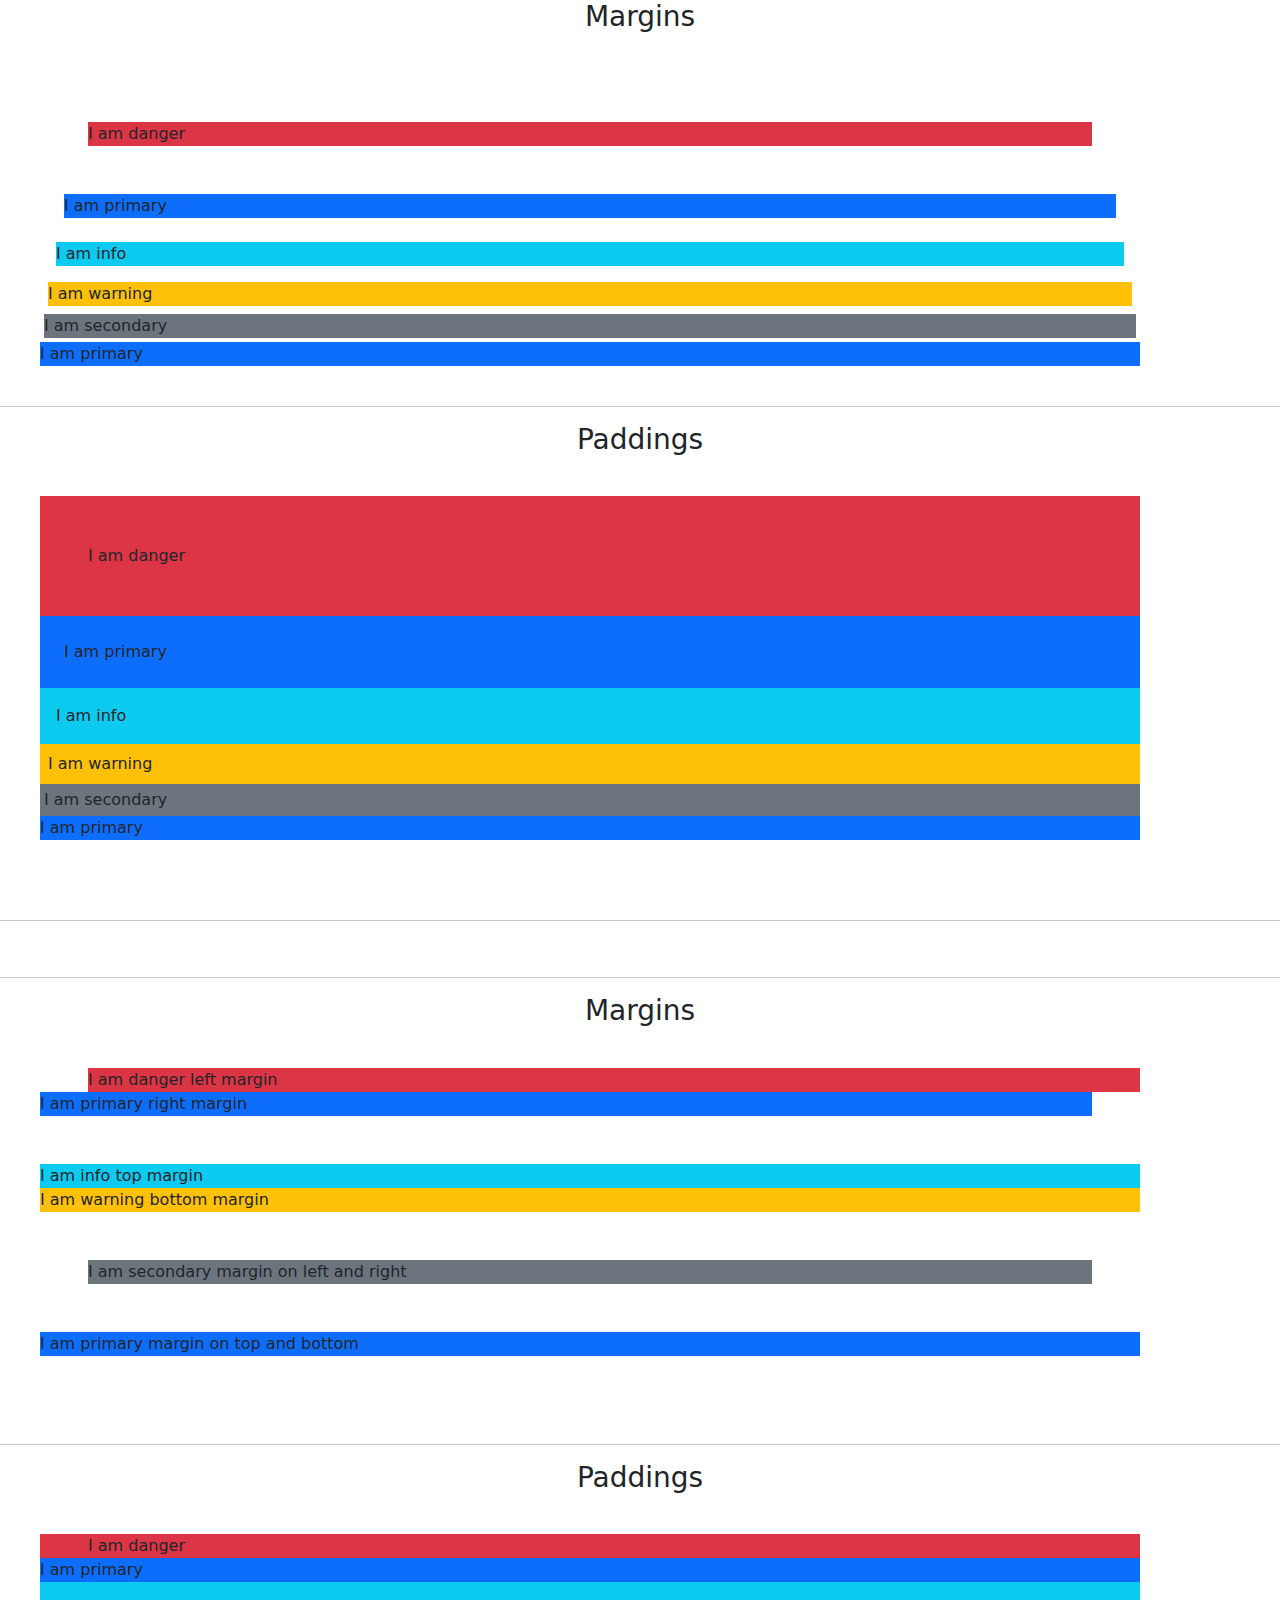
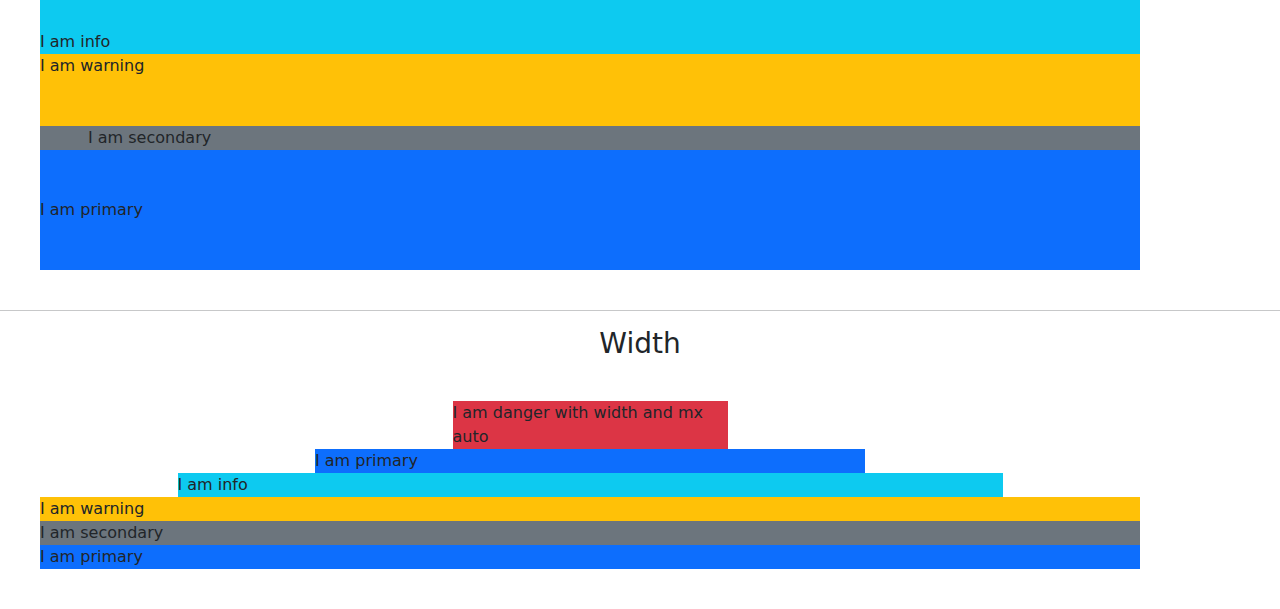
<file: margin-padding.html>
<!DOCTYPE html>
<html lang="en">
<head>
    <meta charset="UTF-8">
    <meta http-equiv="X-UA-Compatible" content="IE=edge">
    <meta name="viewport" content="width=device-width, initial-scale=1.0">
    <title>Margins and Paddings</title>
    <link rel="stylesheet" href="css/bootstrap.css">
    <link rel="stylesheet" href="custom.css">
    <style>
        .container {
            margin: 20px;
            padding: 20px;
        }
    </style>
</head>
<body>
    
    <h3>Margins</h3>
    <div class="container">
        <div class="bg-danger m-5">I am danger</div>
        <div class="bg-primary m-4">I am primary</div>
        <div class="bg-info m-3">I am info</div>
        <div class="bg-warning m-2">I am warning</div>
        <div class="bg-secondary m-1">I am secondary</div>
        <div class="bg-primary m-0">I am primary</div>
    </div>

    <hr/>
    <h3>Paddings</h3>
    <div class="container">
        <div class="bg-danger p-5">I am danger</div>
        <div class="bg-primary p-4">I am primary</div>
        <div class="bg-info p-3">I am info</div>
        <div class="bg-warning p-2">I am warning</div>
        <div class="bg-secondary p-1">I am secondary</div>
        <div class="bg-primary p-0">I am primary</div>
    </div>

    <br/>
    <hr/>
    <br/>

    <hr/>
    <h3>Margins</h3>
    <div class="container">
        <div class="bg-danger ms-5">I am danger left margin</div>
        <div class="bg-primary me-5">I am primary right margin</div>
        <div class="bg-info mt-5">I am info top margin</div>
        <div class="bg-warning mb-5">I am warning bottom margin</div>
        <div class="bg-secondary mx-5">I am secondary margin on left and right</div>
        <div class="bg-primary my-5">I am primary margin on top and bottom</div>
    </div>

    <hr/>
    <h3>Paddings</h3>
    <div class="container">
        <div class="bg-danger ps-5">I am danger</div>
        <div class="bg-primary pe-5">I am primary</div>
        <div class="bg-info pt-5">I am info</div>
        <div class="bg-warning pb-5">I am warning</div>
        <div class="bg-secondary px-5">I am secondary</div>
        <div class="bg-primary py-5">I am primary</div>
    </div>


    <hr/>
    <h3>Width</h3>
    <div class="container">
        <div class="bg-danger w-25 mx-auto">I am danger with width and mx auto</div>
        <div class="bg-primary w-50 mx-auto">I am primary</div>
        <div class="bg-info w-75 mx-auto">I am info</div>
        <div class="bg-warning w-100 mx-auto">I am warning</div>
        <div class="bg-secondary ">I am secondary</div>
        <div class="bg-primary ">I am primary</div>
    </div>
    <script src="https://cdnjs.cloudflare.com/ajax/libs/popper.js/1.12.9/umd/popper.min.js" integrity="sha384-ApNbgh9B+Y1QKtv3Rn7W3mgPxhU9K/ScQsAP7hUibX39j7fakFPskvXusvfa0b4Q" crossorigin="anonymous"></script>
    <script src="js/bootstrap.js"></script>
</body>
</html>
</file>
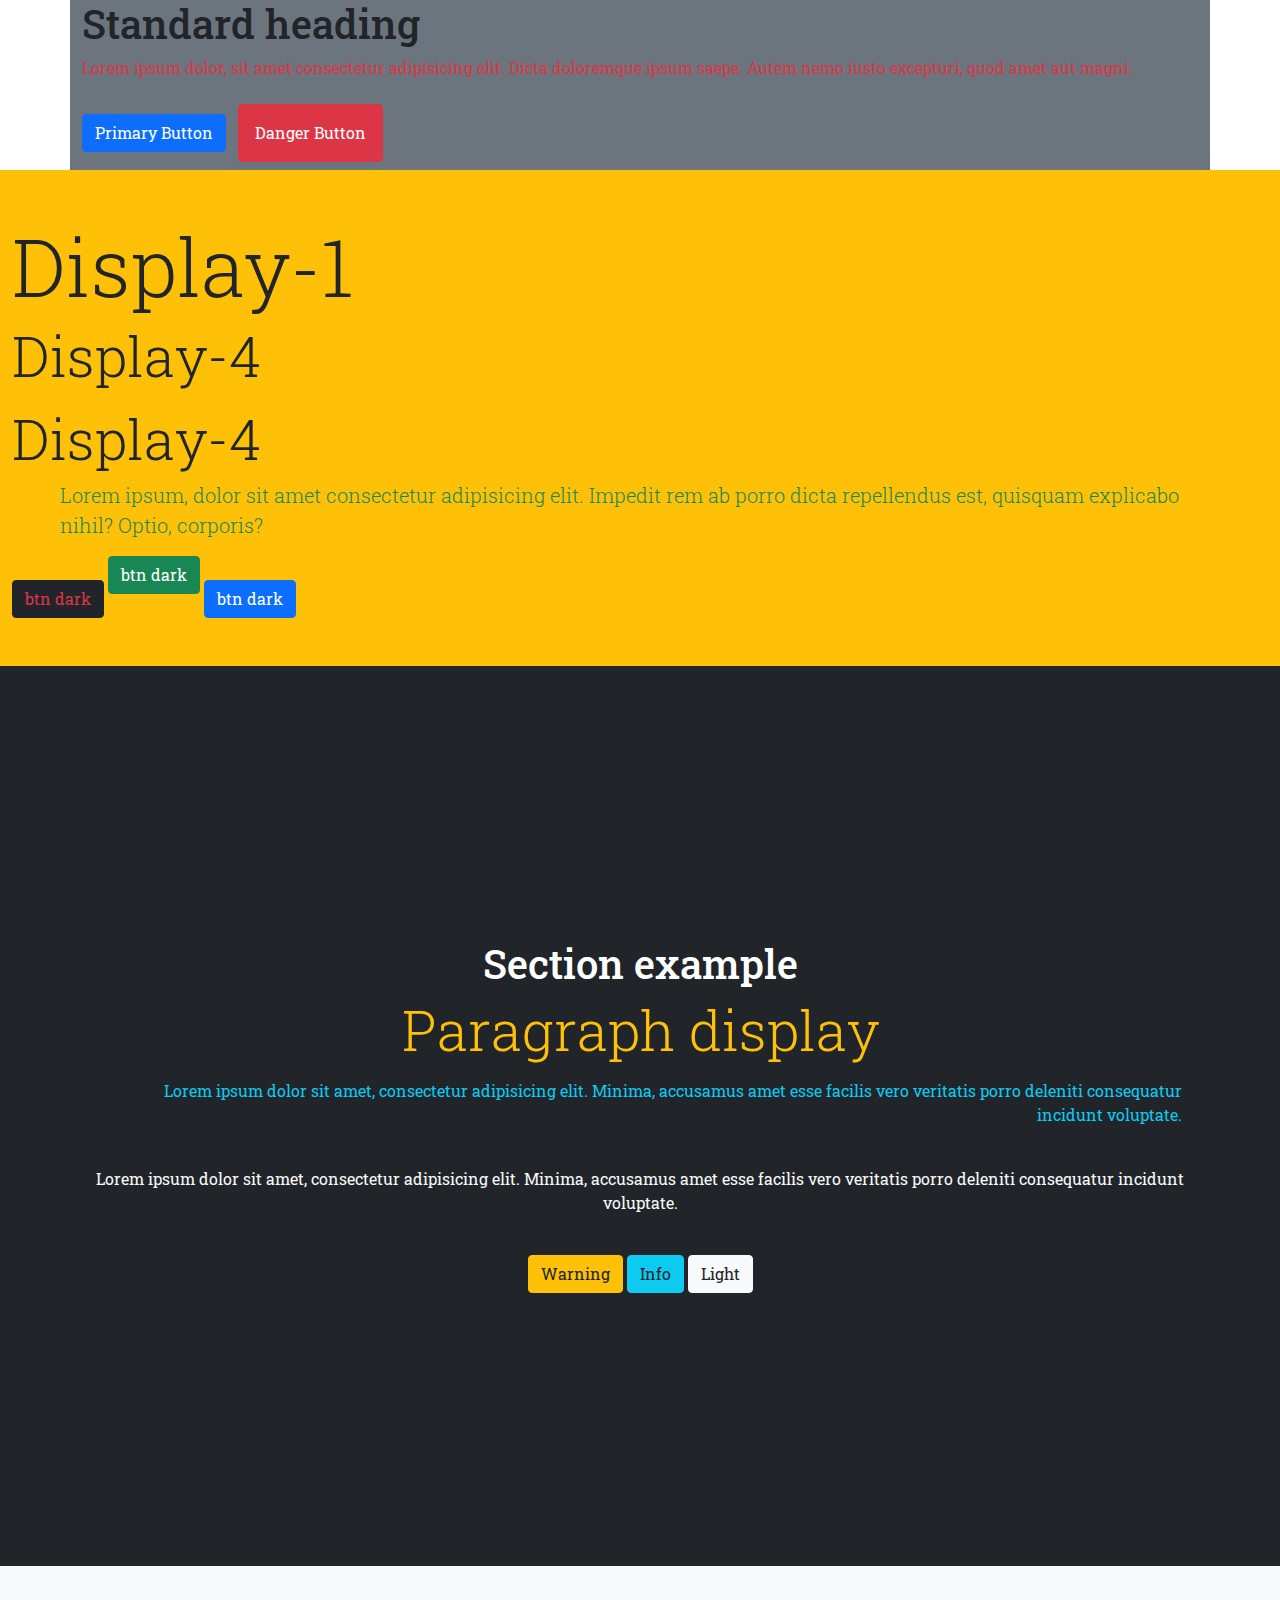
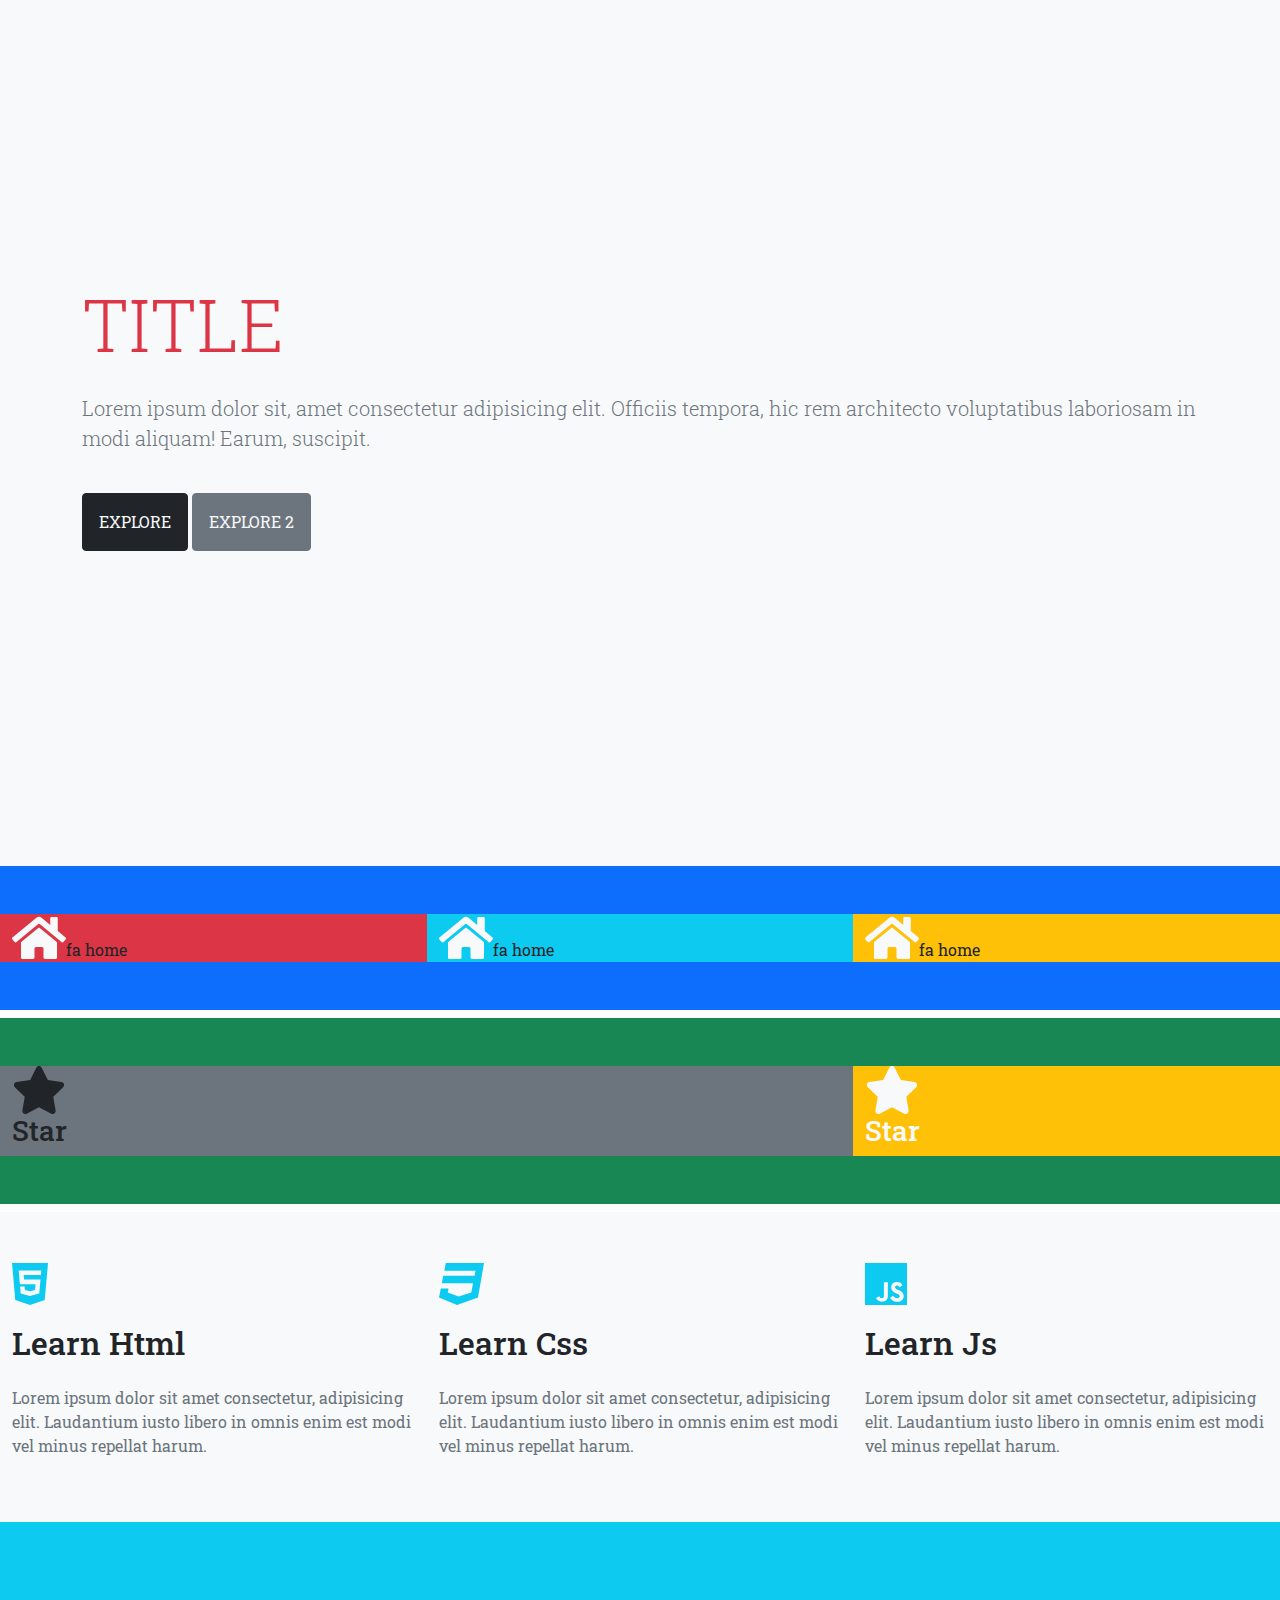
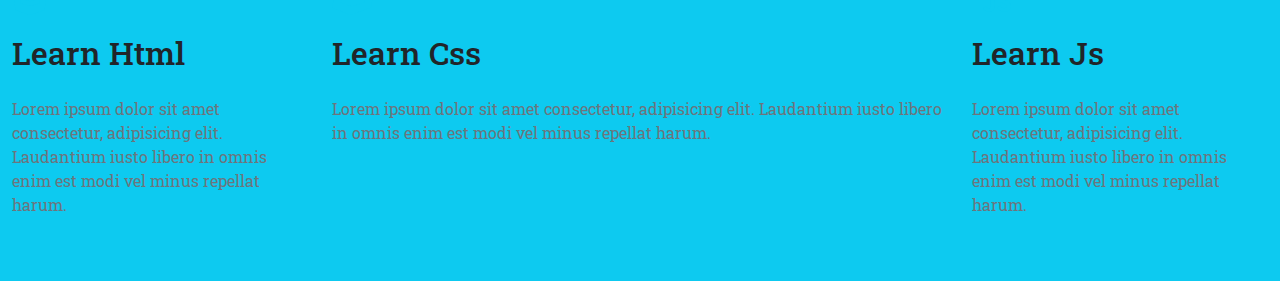
<file: start.html>
<!DOCTYPE html>
<html lang="en">
<head>
    <meta charset="UTF-8">
    <meta http-equiv="X-UA-Compatible" content="IE=edge">
    <meta name="viewport" content="width=device-width, initial-scale=1.0">
    <title></title>
    <!-- bootstrap -->
    <link rel="stylesheet" href="../css/bootstrap.css">
    <!-- font awesome icon -->
    <script src="../js/all.js"></script>
    <!-- fonts -->
    <link href="https://fonts.googleapis.com/css2?family=Roboto+Slab&display=swap" rel="stylesheet">
    <!-- main css -->
    <link rel="stylesheet" href="../css/main.css">
</head>
<body>

    <div class="container bg-secondary">
        <div class="row">
            <div class="col">
                <h1>Standard heading</h1>
                <p class="text-danger">Lorem ipsum dolor, sit amet consectetur adipisicing elit. Dicta doloremque ipsum saepe. Autem nemo iusto excepturi, quod amet aut magni.</p>

                <button type="button" class="btn btn-primary">Primary Button</button>
                <button type="button" class="btn btn-danger p-3 m-2">Danger Button</button>
            </div>
        </div>
    </div>

    <!-- end of container -->

    <div class="container-fluid bg-warning py-5">
        <div class="row">
            <div class="col">
                <h1 class="display-1">Display-1</h1>
                <p class="display-4">Display-4</p>
                <h4 class="display-4">Display-4</h4>
                <p class="text-success px-5 lead">Lorem ipsum, dolor sit amet consectetur adipisicing elit. Impedit rem ab porro dicta repellendus est, quisquam explicabo nihil? Optio, corporis?</p>
                <button class="btn btn-dark text-danger mt-4">btn dark</button>
                <button class="btn btn-success text-white mb-4">btn dark</button>
                <button class="btn btn-primary text-white mt-4">btn dark</button>
            </div>
        </div> 
    </div>

    <!-- end container-fluid -->

    <!-- sections allows to fill the left and right sides of container and avoid using container-fluid -->
    <section class="bg-dark">
        <div class="container">
            <div class="row text-center height align-items-center">
                <div class="col">
                    <h1 class="text-white">Section example</h1>
                    <p class="display-4 text-warning">Paragraph display</p>
                    <p class="text-info text-end px-3">Lorem ipsum dolor sit amet, consectetur adipisicing elit. Minima, accusamus amet esse facilis vero veritatis porro deleniti consequatur incidunt voluptate.</p>
                    <p class="text-light text-left py-4">Lorem ipsum dolor sit amet, consectetur adipisicing elit. Minima, accusamus amet esse facilis vero veritatis porro deleniti consequatur incidunt voluptate.</p>
                    <button class="btn btn-warning text-dark">Warning</button>
                    <button class="btn btn-info text-dark">Info</button>
                    <button class="btn btn-light text-dark">Light</button>
                </div>
            </div>
        </div>
    </section>

    <!-- end of first section -->
    <section class="bg-light">
        <div class="container">
            <div class="row height align-items-center">
                <div class="col">
                    <h1 class="display-2 text-danger text-uppercase">Title</h1>
                    <p class="text-muted lead my-4">Lorem ipsum dolor sit, amet consectetur adipisicing elit. Officiis tempora, hic rem architecto voluptatibus laboriosam in modi aliquam! Earum, suscipit.</p>
                    <a href="#" class="text-uppercase btn btn-dark text-light p-3 mt-3">Explore</a>
                    <a href="#" class="text-uppercase btn btn-secondary text-light p-3 mt-3">Explore 2</a>
                </div>
            </div>
        </div>
    </section>

    <!-- end of second section -->

     <section class="bg-primary py-5">
         <div class="container-fluid">
             <div class="row">
                 <div class="col bg-danger">
                     <i class="fas fa-home fa-3x text-light"></i>fa home
                 </div>
                 <div class="col bg-info">
                    <i class="fas fa-home fa-3x text-light"></i>fa home
                </div>
                <div class="col bg-warning">
                    <i class="fas fa-home fa-3x text-light"></i>fa home
                </div>
             </div>
         </div>
     </section>

     <!-- end of section -->

     <section class="bg-success py-5 my-2">
         <div class="container-fluid">
             <div class="row">
                 <div class="col-8 bg-secondary text-dark">
                     <i class="fas fa-star fa-3x"></i>
                     <h3>Star</h3>
                 </div>
                 <div class="col-4 bg-warning text-light">
                    <i class="fas fa-star fa-3x"></i>
                    <h3>Star</h3>
                </div>
             </div>
         </div>
     </section>

     <!-- end of section -->

     <section class="bg-light py-5">
         <div class="container-fluid">
             <div class="row">
                 <div class="col-md-4">
                     <i class="fab fa-html5 fa-3x text-info"></i>
                     <h2 class="text-capitalize text-dark py-3">Learn Html</h2>
                     <p class="text-muted">Lorem ipsum dolor sit amet consectetur, adipisicing elit. Laudantium iusto libero in omnis enim est modi vel minus repellat harum.</p>
                 </div>
                 <div class="col-md-4">
                    <i class="fab fa-css3 fa-3x text-info"></i>
                    <h2 class="text-capitalize text-dark py-3">Learn Css</h2>
                    <p class="text-muted">Lorem ipsum dolor sit amet consectetur, adipisicing elit. Laudantium iusto libero in omnis enim est modi vel minus repellat harum.</p>
                </div>
                <div class="col-md-4">
                    <i class="fab fa-js fa-3x text-info"></i>
                    <h2 class="text-capitalize text-dark py-3">Learn js</h2>
                    <p class="text-muted">Lorem ipsum dolor sit amet consectetur, adipisicing elit. Laudantium iusto libero in omnis enim est modi vel minus repellat harum.</p>
                </div>
             </div>
         </div>
     </section>

     <!-- end of section -->

     <section class="bg-info py-5">
        <div class="container-fluid">
            <div class="row">
                <div class="col-sm-6 col-md-4 col-lg-3">
                    <i class="fab fa-html5 fa-3x text-info"></i>
                    <h2 class="text-capitalize text-dark py-3">Learn Html</h2>
                    <p class="text-muted">Lorem ipsum dolor sit amet consectetur, adipisicing elit. Laudantium iusto libero in omnis enim est modi vel minus repellat harum.</p>
                </div>
                <div class="col-sm-6 col-md-4 col-lg-6">
                   <i class="fab fa-css3 fa-3x text-info"></i>
                   <h2 class="text-capitalize text-dark py-3">Learn Css</h2>
                   <p class="text-muted">Lorem ipsum dolor sit amet consectetur, adipisicing elit. Laudantium iusto libero in omnis enim est modi vel minus repellat harum.</p>
               </div>
               <div class="col-sm-6 col-md-4 col-lg-3">
                   <i class="fab fa-js fa-3x text-info"></i>
                   <h2 class="text-capitalize text-dark py-3">Learn js</h2>
                   <p class="text-muted">Lorem ipsum dolor sit amet consectetur, adipisicing elit. Laudantium iusto libero in omnis enim est modi vel minus repellat harum.</p>
               </div>
            </div>
        </div>
    </section>

    <!-- end of section -->



    <script src="https://cdnjs.cloudflare.com/ajax/libs/popper.js/1.12.9/umd/popper.min.js" integrity="sha384-ApNbgh9B+Y1QKtv3Rn7W3mgPxhU9K/ScQsAP7hUibX39j7fakFPskvXusvfa0b4Q" crossorigin="anonymous"></script>
    <script src="../js/bootstrap.js"></script>
</body>
</html>
</file>
<file: custom.css>
.main {
    background-color: blue;
}

.sidebar {
    background-color: cornflowerblue;
}

h1,h2,h3,h4 {
    text-align: center;
}

.column {
    padding: 1rem;
    background-color: #33b5e5;
    text-align: center;
    border: 2px solid #ffffff;
    color: cornsilk;
}
</file>
<file: single page website/main.css>
body {
  font-family: "Roboto Slab", serif;
}

.title-underline {
  width: 150px;
  height: 5px;
  margin: 0 auto;
}

.height-80 {
  min-height: 80vh;
}

.about-picture {
  background: url(../img/project-3.jpg) center/cover no-repeat fixed;
  /* background-size: auto; */
  /* background-size: cover;
  background-position: center;
  background-repeat: no-repeat;
  background-attachment: fixed; */
}

#filler,
#progress {
  background: linear-gradient(rgba(0, 0, 0, 0.1), rgba(0, 0, 0, 0.9)),
    url(../img/project-5.jpg) center/cover no-repeat fixed;
}

.card-img-top {
  width: 100%;
  height: 15vh;
  object-fit: cover;
}
</file>
<file: css/main.css>
body {
    font-family: 'Roboto Slab', serif;
}

.height {
    /* height: 1000px; */
    min-height: 100vh;
}
</file>
